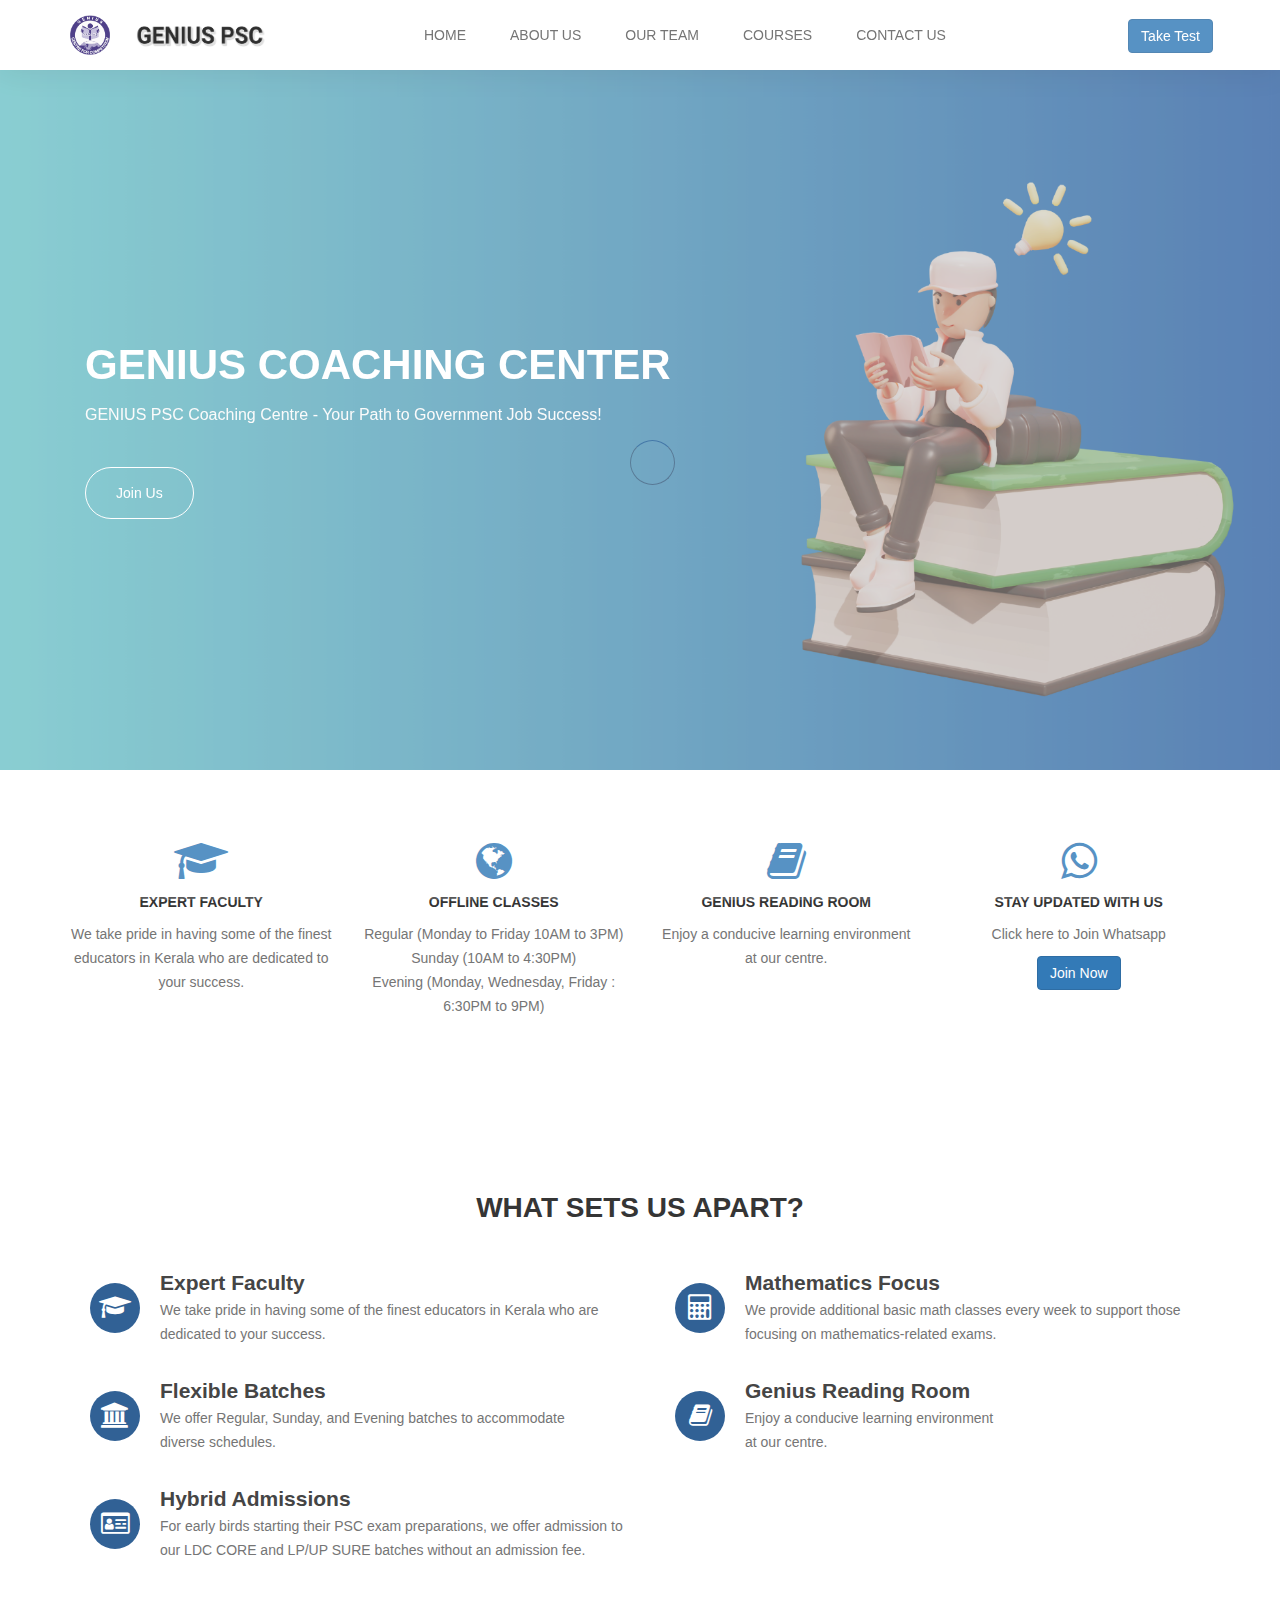
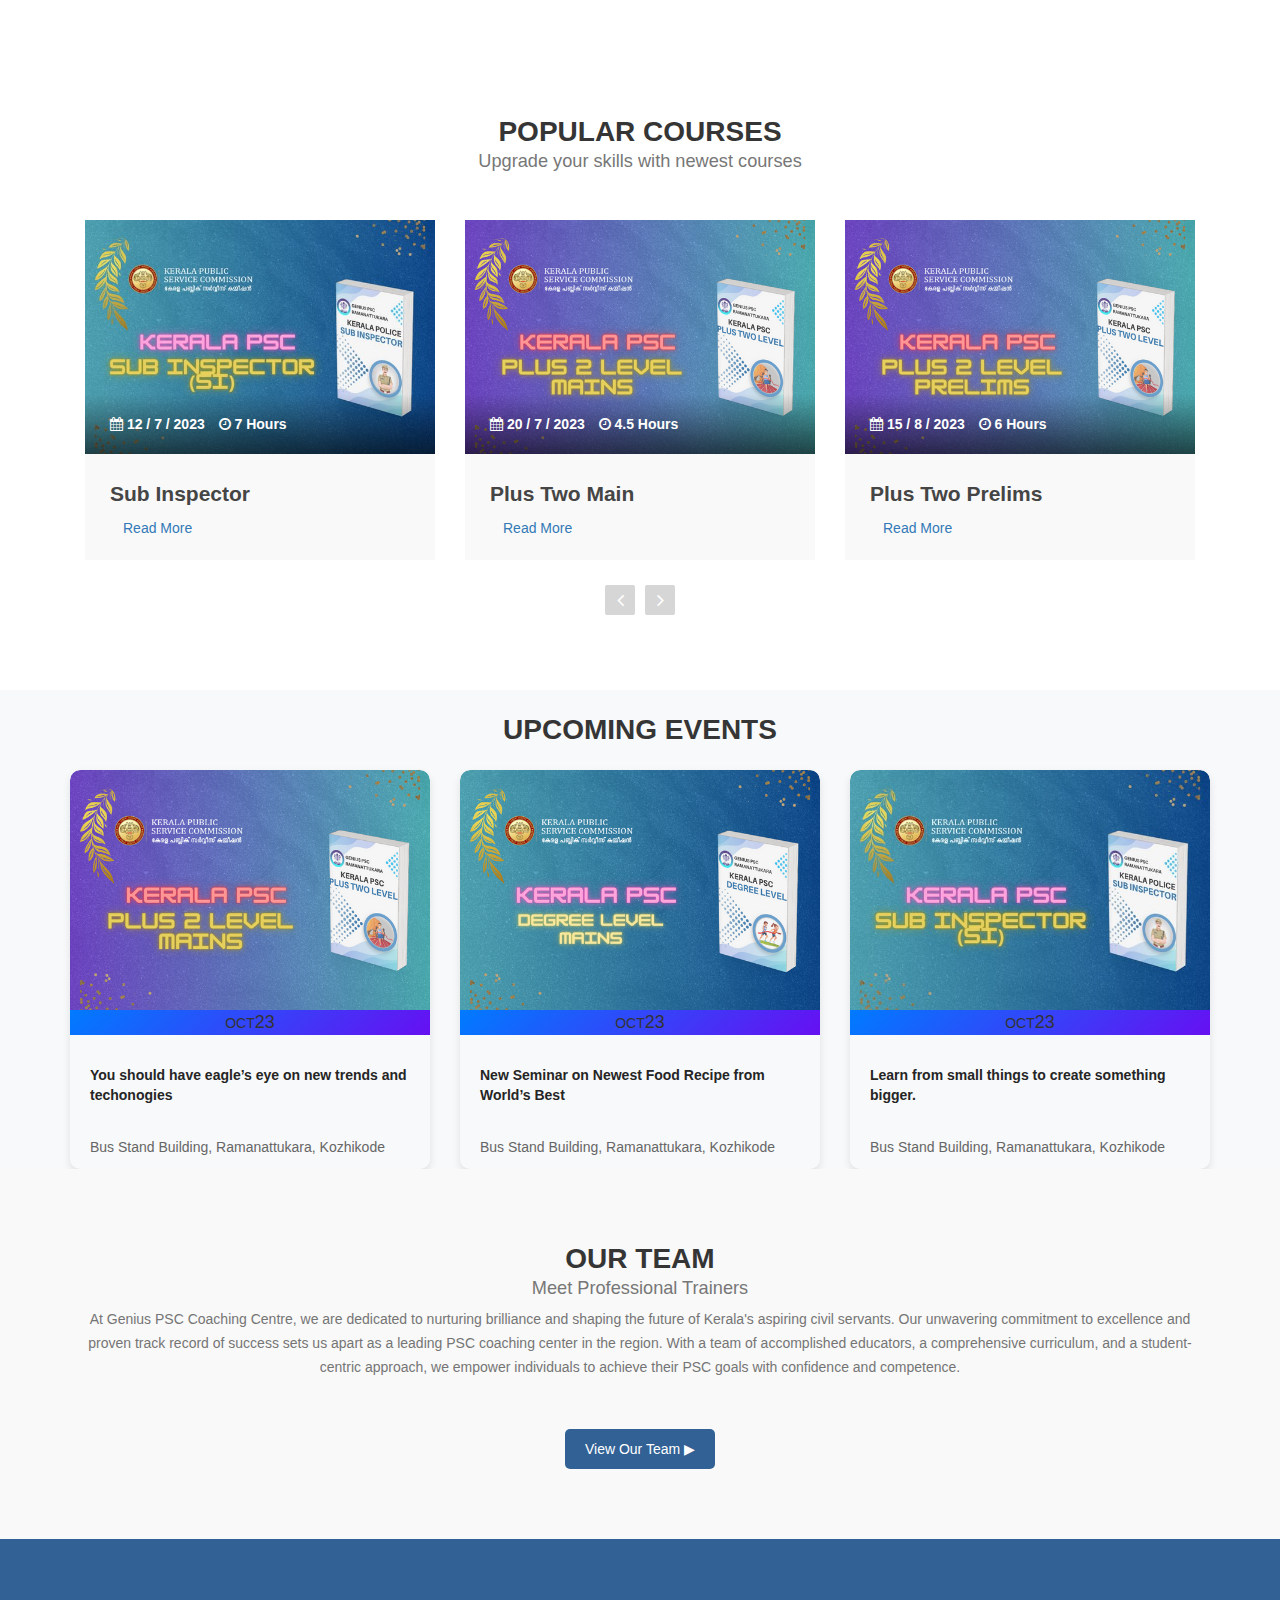
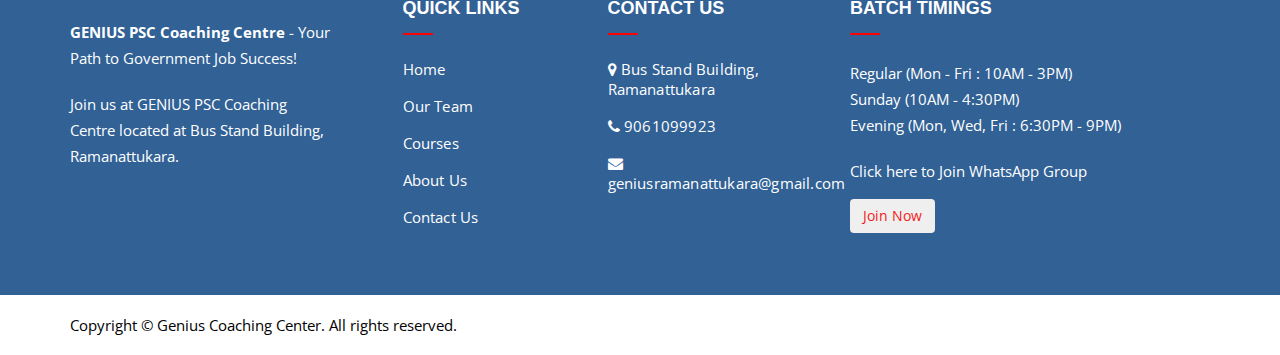
<file: index.html>
<!DOCTYPE html>
<html lang="en">
<head>

     <title>Genius - Coaching Centre</title>
     <meta charset="UTF-8">
     <meta http-equiv="X-UA-Compatible" content="IE=Edge">
     <meta content="width=device-width, initial-scale=1.0" name="viewport">
     <meta name="description" content="">
     <meta name="keywords" content="">
     <meta name="author" content="">
     <meta name="viewport" content="width=device-width, initial-scale=1, maximum-scale=1">

     <link rel="stylesheet" href="css/bootstrap.min.css">
     <link rel="stylesheet" href="css/font-awesome.min.css">
     <link rel="stylesheet" href="css/owl.carousel.css">
     <link rel="stylesheet" href="css/owl.theme.default.min.css">

     <!-- Google Web Fonts -->
     <link rel="preconnect" href="https://fonts.gstatic.com">
     <link href="https://fonts.googleapis.com/css2?family=Jost:wght@500;600;700&family=Open+Sans:wght@400;600&display=swap" rel="stylesheet"> 

     <!-- MAIN CSS -->
     <link rel="stylesheet" href="css/style.css">
     <link rel="apple-touch-icon" sizes="57x57" href="Images/favicon/apple-icon-57x57.png">
     <link rel="apple-touch-icon" sizes="60x60" href="Images/favicon/apple-icon-60x60.png">
     <link rel="apple-touch-icon" sizes="72x72" href="Images/favicon/apple-icon-72x72.png">
     <link rel="apple-touch-icon" sizes="76x76" href="Images/favicon/apple-icon-76x76.png">
     <link rel="apple-touch-icon" sizes="114x114" href="Images/favicon/apple-icon-114x114.png">
     <link rel="apple-touch-icon" sizes="120x120" href="Images/favicon/apple-icon-120x120.png">
     <link rel="apple-touch-icon" sizes="144x144" href="Images/favicon/apple-icon-144x144.png">
     <link rel="apple-touch-icon" sizes="152x152" href="Images/favicon/apple-icon-152x152.png">
     <link rel="apple-touch-icon" sizes="180x180" href="Images/favicon/apple-icon-180x180.png">
     <link rel="icon" type="image/png" sizes="192x192"  href="Images/favicon/apple-icon-192x192.png">
     <link rel="icon" type="image/png" sizes="32x32" href="Images/favicon/favicon-32x32.png">
     <link rel="icon" type="image/png" sizes="96x96" href="Images/favicon/favicon-96x96.png">
     <link rel="icon" type="image/png" sizes="16x16" href="Images/favicon/favicon-16x16.png">
     <link rel="manifest" href="Images/favicon/manifest.json">
     <meta name="msapplication-TileColor" content="#ffffff">
     <meta name="msapplication-TileImage" content="Images/favicon/ms-icon-144x144.png">
     <meta name="theme-color" content="#ffffff">
</head>

<body id="top" data-spy="scroll" data-target=".navbar-collapse" data-offset="50">

     <!-- PRE LOADER -->
     <section class="preloader">
          <div class="spinner">
               <span class="spinner-rotate"></span>
          </div>
     </section>

     <!-- MENU -->
     <section class="navbar custom-navbar navbar-fixed-top" role="navigation">
          <div class="container">
               <div class="navbar-header">
                    <button class="navbar-toggle" data-toggle="collapse" data-target=".navbar-collapse">
                         <span class="icon icon-bar"></span>
                         <span class="icon icon-bar"></span>
                         <span class="icon icon-bar"></span>
                    </button>

                    <!-- lOGO TEXT HERE -->
                    <a href="index.html" class="navbar-brand"><img src="Images/Logo.png" alt="logo" height="40px" width="40px"></a>
                    <a href="index.html" class="navbar-brand"><img src="Images/genius.png" alt="" height="40px" width="150px"></a>
               </div>

               <!-- MENU LINKS -->
               <div class="collapse navbar-collapse">
                    <ul class="nav navbar-nav navbar-nav-first">
                         <li><a href="index.html" class="smoothScroll">HOME</a></li>
                         <li><a href="about.html" class="smoothScroll">ABOUT US</a></li>
                         <li><a href="team.html" class="smoothScroll">OUR TEAM</a></li>
                         <li><a href="courses.html" class="smoothScroll">COURSES</a></li>
                         
                         <li><a href="contact.html" class="smoothScroll">CONTACT US</a></li>
                    </ul>

                    <ul class="nav navbar-nav navbar-right">
                         <li><a href="test.html"><button type="button" class="btn btn-primary">Take Test</button></a></li>
                    </ul>
               </div>
          </div>
     </section>


     <!-- HOME -->
     <section id="home">
          <div class="row">
               <div class="owl-carousel owl-theme home-slider">
                    <div class="item item-first">
                         <div class="caption">
                              <div class="container">
                                   <div class="col-md-7 col-sm-12">
                                        <h1>GENIUS COACHING CENTER</h1>
                                        <h3>GENIUS PSC Coaching Centre </b>- Your Path to Government Job Success!</h3> 
                                        <a href="#" class="section-btn btn btn-default smoothScroll">Join Us</a>
                                   </div>
                              </div>
                         </div>
                    </div>

                    <div class="item item-second">
                         <div class="caption">
                              <div class="container">
                                   <div class="col-md-6 col-sm-12">
                                        <h1>Start your journey with our offline courses</h1>
                                        <h3>GENIUS PSC Coaching Centre </b>- Your Path to Government Job Success!</h3>
                                        
                                   </div>
                              </div>
                         </div>
                    </div>

                    <div class="item item-third">
                         <div class="caption">
                              <div class="container">
                                   <div class="col-md-6 col-sm-12">
                                        <h1>Efficient Learning Methods</h1>
                                        <h3>At GENIUS PSC Coaching Centre, we are committed to helping you achieve your dreams of securing government jobs.</h3>
                                   </div>
                              </div>
                         </div>
                    </div>
               </div>
          </div>
     </section>


     <!-- Service Start -->
     <section id="feature">
          <div class="container">
               <div class="row">
                    <div class="col-lg-3 col-sm-6 wow fadeInUp" data-wow-delay="0.1s">
                         <div class="service-item text-center pt-3">
                              <div class="p-4">
                                   <i class="fa fa-3x fa-graduation-cap text-primary mb-4"></i>
                                   <h5 class="mb-3">EXPERT FACULTY</h5>
                                   <p>We take pride in having some of the finest educators in Kerala who are dedicated to your success.</p>
                              </div>
                         </div>
                    </div>
                    <div class="col-lg-3 col-sm-6 wow fadeInUp" data-wow-delay="0.3s">
                         <div class="service-item text-center pt-3">
                              <div class="p-4">
                                   <i class="fa fa-3x fa-globe text-primary mb-4"></i>
                                   <h5 class="mb-3">OFFLINE CLASSES</h5>
                                   <p>Regular (Monday to Friday 10AM to 3PM)<br>Sunday (10AM to 4:30PM)<br>Evening (Monday, Wednesday, Friday : 6:30PM to 9PM)</p>
                              </div>
                         </div>
                    </div>
                    
                    <div class="col-lg-3 col-sm-6 wow fadeInUp" data-wow-delay="0.7s">
                         <div class="service-item text-center pt-3">
                              <div class="p-4">
                                   <i class="fa fa-3x fa-book text-primary mb-4"></i>
                                   <h5 class="mb-3">GENIUS READING ROOM</h5>
                                   <p>Enjoy a conducive learning environment at our centre.</p>
                              </div>
                         </div>
                    </div>
                    <div class="col-lg-3 col-sm-6 wow fadeInUp" data-wow-delay="0.5s">
                         <div class="service-item text-center pt-3">
                              <div class="p-4">
                                   <i class="fa fa-3x fa-whatsapp text-primary mb-4"></i>
                                   <h5 class="mb-3">STAY UPDATED WITH US</h5>
                                   <p>Click here to Join Whatsapp</p>
                                   <a href="https://chat.whatsapp.com/HqA7mhGbAQbG4FdNzrxmTk"><button type="button" class="btn btn-primary">Join Now</button></a>
                              </div>
                         </div>
                    </div>
               </div>
          </div>
     </section>
     <!-- Service End -->


     <!-- ABOUT -->
     <section id="about">
          <div class="container">
               <div class="row">
                    <center><h2>WHAT SETS US APART?</h2></center>
                    <div class="col-md-6 col-sm-12 wow fadeInUp" data-wow-delay="0.1s">
                         <div class="about-info">
                              
                              <figure>
                                   <span><i class="fa fa-graduation-cap"></i></span>
                                   <figcaption>
                                        <h3>Expert Faculty</h3>
                                        <p>We take pride in having some of the finest educators in Kerala who are dedicated to your success.</p>
                                   </figcaption>
                              </figure>

                              <figure>
                                   <span><i class="fa fa-university" aria-hidden="true"></i></span>
                                   <figcaption>
                                        <h3>Flexible Batches</h3>
                                        <p>We offer Regular, Sunday, and Evening batches to accommodate diverse schedules.</p>
                                   </figcaption>
                              </figure>

                              <figure>
                                   <span><i class="fa fa-id-card-o" aria-hidden="true"></i></span>
                                   <figcaption>
                                        <h3>Hybrid Admissions</h3>
                                        <p>For early birds starting their PSC exam preparations, we offer admission to our LDC CORE and LP/UP SURE batches without an admission fee.</p>
                                   </figcaption>
                              </figure>

                         </div>
                    </div>

                    <div class="col-md-6 col-sm-12 wow fadeInUp" data-wow-delay="0.1s">
                         <figure>
                              <span><i class="fa fa-calculator" aria-hidden="true"></i></span>
                              <figcaption>
                                   <h3>Mathematics Focus</h3>
                                   <p>We provide additional basic math classes every week to support those focusing on mathematics-related exams.</p>
                              </figcaption>
                         </figure>

                         <figure>
                              <span><i class="fa fa-book" aria-hidden="true"></i></span>
                              <figcaption>
                                   <h3>Genius Reading Room</h3>
                                   <p>Enjoy a conducive learning environment at our centre.</p>
                              </figcaption>
                         </figure>

                    </div>
               </div>
          </div>
     </section>

     <!-- Courses -->
     <section id="courses">
          <div class="container">
               <div class="row">
                    <div class="col-md-12 col-sm-12 wow fadeInUp" data-wow-delay="0.1s">
                         <div class="section-title">
                              <h2>POPULAR COURSES <small>Upgrade your skills with newest courses</small></h2>
                         </div>

                         <div class="owl-carousel owl-theme owl-courses">
                              <div class="col-md-4 col-sm-4 wow fadeInUp" data-wow-delay="0.3s">
                                   <div class="item">
                                        <div class="courses-thumb">
                                             <div class="courses-top">
                                                  <div class="courses-image">
                                                       <img src="Images/si.jpg" class="img-responsive" alt="">
                                                  </div>
                                                  <div class="courses-date">
                                                       <span><i class="fa fa-calendar"></i> 12 / 7 / 2023</span>
                                                       <span><i class="fa fa-clock-o"></i> 7 Hours</span>
                                                  </div>
                                             </div>

                                             <div class="courses-detail">
                                                  <h3><a href="courses.html">Sub Inspector</a></h3>
                                                  <a href="courses.html"><button class="btn btn-link">Read More</button></a>
                                             </div>

                                             <!-- <div class="courses-info">
                                                  <div class="courses-author">
                                                       <img src="images/sub1.jpg" class="img-responsive" alt="">
                                                       <span>Mark Wilson</span>
                                                  </div>
                                                  <div class="courses-price">
                                                       <a href="#"><span>USD 25</span></a>
                                                  </div>
                                             </div> -->
                                        </div>
                                   </div>
                              </div>

                              <div class="col-md-4 col-sm-4 wow fadeInUp" data-wow-delay="0.5s">
                                   <div class="item">
                                        <div class="courses-thumb">
                                             <div class="courses-top">
                                                  <div class="courses-image">
                                                       <img src="Images/+2 main.png" class="img-responsive" alt="">
                                                  </div>
                                                  <div class="courses-date">
                                                       <span><i class="fa fa-calendar"></i> 20 / 7 / 2023</span>
                                                       <span><i class="fa fa-clock-o"></i> 4.5 Hours</span>
                                                  </div>
                                             </div>

                                             <div class="courses-detail">
                                                  <h3><a href="courses.html">Plus Two Main</a></h3>
                                                  <a href="courses.html"><button class="btn btn-link">Read More</button></a>
                                             </div>

                                             <!-- <div class="courses-info">
                                                  <div class="courses-author">
                                                       <img src="images/sub1.jpg" class="img-responsive" alt="">
                                                       <span>Jessica</span>
                                                  </div>
                                                  <div class="courses-price">
                                                       <a href="#"><span>USD 80</span></a>
                                                  </div>
                                             </div> -->
                                        </div>
                                   </div>
                              </div>

                              <div class="col-md-4 col-sm-4 wow fadeInUp" data-wow-delay="0.7s">
                                   <div class="item">
                                        <div class="courses-thumb">
                                             <div class="courses-top">
                                                  <div class="courses-image">
                                                       <img src="Images/+2prelims.png" class="img-responsive" alt="">
                                                  </div>
                                                  <div class="courses-date">
                                                       <span><i class="fa fa-calendar"></i> 15 / 8 / 2023</span>
                                                       <span><i class="fa fa-clock-o"></i> 6 Hours</span>
                                                  </div>
                                             </div>

                                             <div class="courses-detail">
                                                  <h3><a href="courses.html">Plus Two Prelims</a></h3>
                                                  <a href="courses.html"><button class="btn btn-link">Read More</button></a>
                                             </div>

                                             <!-- <div class="courses-info">
                                                  <div class="courses-author">
                                                       <img src="images/sub1.jpg" class="img-responsive" alt="">
                                                       <span>Catherine</span>
                                                  </div>
                                                  <div class="courses-price free">
                                                       <a href="#"><span>Free</span></a>
                                                  </div>
                                             </div> -->
                                        </div>
                                   </div>
                              </div>

                              <div class="col-md-4 col-sm-4 wow fadeInUp" data-wow-delay="0.9s">
                                   <div class="item">
                                        <div class="courses-thumb">
                                             <div class="courses-top">
                                                  <div class="courses-image">
                                                       <img src="Images/degreemain.png" class="img-responsive" alt="">
                                                  </div>
                                                  <div class="courses-date">
                                                       <span><i class="fa fa-calendar"></i> 10 / 8 / 2023</span>
                                                       <span><i class="fa fa-clock-o"></i> 8 Hours</span>
                                                  </div>
                                             </div>

                                             <div class="courses-detail">
                                                  <h3><a href="courses.html">Degree Main</a></h3>
                                                  <a href="courses.html"><button class="btn btn-link">Read More</button></a>
                                             </div>

                                             <!-- <div class="courses-info">
                                                  <div class="courses-author">
                                                       <img src="images/sub1.jpg" class="img-responsive" alt="">
                                                       <span>Mark Wilson</span>
                                                  </div>
                                                  <div class="courses-price">
                                                       <a href="#"><span>USD 45</span></a>
                                                  </div>
                                             </div> -->
                                        </div>
                                   </div>
                              </div>

                              <div class="col-md-4 col-sm-4 wow fadeInUp" data-wow-delay="0.11s">
                                   <div class="item">
                                        <div class="courses-thumb">
                                             <div class="courses-top">
                                                  <div class="courses-image">
                                                       <img src="Images/degreeprelim.png" class="img-responsive" alt="">
                                                  </div>
                                                  <div class="courses-date">
                                                       <span><i class="fa fa-calendar"></i> 5 / 10 / 2023</span>
                                                       <span><i class="fa fa-clock-o"></i> 10 Hours</span>
                                                  </div>
                                             </div>

                                             <div class="courses-detail">
                                                  <h3><a href="courses.html">Degree Prelims</a></h3>
                                                  <!-- <p>Lorem ipsum dolor sit amet, consectetur adipiscing elit.</p> -->
                                                  <a href="courses.html"><button class="btn btn-link">Read More</button></a>
                                             </div>

                                             <!-- <div class="courses-info">
                                                  <div class="courses-author">
                                                       <img src="images/sub1.jpg" class="img-responsive" alt="">
                                                       <span>Jessica</span>
                                                  </div>
                                                  <div class="courses-price free">
                                                       <a href="#"><span>Free</span></a>
                                                  </div>
                                             </div> -->
                                        </div>
                                   </div>
                              </div>
                              
                         </div>
                         
                    </div>
               </div>
               <!-- <a href="courses.html" style="float: right;"><button  class="view-more-btn">Explore More Courses ▶</button></a> -->
          </div>
     </section>

     <!-- Events -->

     <div class="blog-home2 py-5">
          <div class="container">
               <!-- Row  -->
               <div class="row justify-content-center">
               <!-- Column -->
               <div class="col-md-12">
                    <center><h2 class="my-3">UPCOMING EVENTS</h2></center>
                    <!-- <h6 class="subtitle font-weight-normal">You can relay on our amazing features list and also our customer services will be great experience for you without doubt</h6> -->
               </div>
               <!-- Column -->
               <!-- Column -->
               </div>
               <div class="row mt-4">
               <!-- Column -->
               <div class="col-md-4 on-hover">
                    <div class="card border-0 mb-4">
                    <a href="#"><img class="card-img-top" src="Images/+2 main.png" alt="wrappixel kit"></a>
                    <div class="date-pos bg-info-gradiant p-2 d-inline-block text-center rounded text-white position-absolute">OCT<span class="d-block">23</span></div>
                    <h5 class="font-weight-medium mt-3"><a href="#" class="text-decoration-none link">You should have eagle’s eye on new trends and techonogies</a></h5>
                    <p class="mt-3">Bus Stand Building, Ramanattukara, Kozhikode</p>
                    <!-- <a href="#" class="text-decoration-none linking text-themecolor mt-2">Learn More</a> -->
                    </div>
               </div>
               <!-- Column -->
               <div class="col-md-4 on-hover">
                    <div class="card border-0 mb-4">
                    <a href="#"><img class="card-img-top" src="Images/degreemain.png" alt="wrappixel kit"></a>
                    <div class="date-pos bg-info-gradiant p-2 d-inline-block text-center rounded text-white position-absolute">OCT<span class="d-block">23</span></div>
                    <h5 class="font-weight-medium mt-3"><a href="#" class="text-decoration-none link">New Seminar on Newest Food Recipe from World’s Best</a></h5>
                    <p class="mt-3">Bus Stand Building, Ramanattukara, Kozhikode</p>
                    <!-- <a href="#" class="text-decoration-none linking text-themecolor mt-2">Learn More</a> -->
                    </div>
               </div>
               <!-- Column -->
               <div class="col-md-4 on-hover">
                    <div class="card border-0 mb-4">
                    <a href="#"><img class="card-img-top" src="Images/si.jpg" alt="wrappixel kit"></a>
                    <div class="date-pos bg-info-gradiant p-2 d-inline-block text-center rounded text-white position-absolute">OCT<span class="d-block">23</span></div>
                    <h5 class="font-weight-medium mt-3"><a href="#" class="text-decoration-none link">Learn from small things to create something bigger.</a></h5>
                    <p class="mt-3">Bus Stand Building, Ramanattukara, Kozhikode</p>
                    <!-- <a href="#" class="text-decoration-none linking text-themecolor mt-2">Learn More</a> -->
                    </div>
               </div>
               </div>
               </div>
          </div>

     <!-- TEAM -->
     <section id="team">
          <div class="container">
               <div class="row">

                    <div class="col-md-12 col-sm-12 wow fadeInUp" data-wow-delay="0.1s">
                         <div class="section-title">
                              <h2>OUR TEAM <small>Meet Professional Trainers</small></h2>
                              
                              <p>At Genius PSC Coaching Centre, we are dedicated to nurturing brilliance and shaping the future of Kerala's aspiring civil servants. Our unwavering commitment to excellence and proven track record of success sets us apart as a leading PSC coaching center in the region. With a team of accomplished educators, a comprehensive curriculum, and a student-centric approach, we empower individuals to achieve their PSC goals with confidence and competence.</p>
                         </div>
                    </div>
                    
               </div>
               <a href="team.html"><button class="view-more-btn">View Our Team ▶</button></a>  
          </div>
     </section>
     
     <!-- Footer Section -->

     <footer class="webintern-footer">
          <div class="webintern-footer-inner">
               <div class="container">
                    <div class="row">
                         <div class="col-sm-6 col-md-3 ">
                              <!-- <a class="webintern-footer-logo" href="index.html" class="navbar-brand"><img src="Images/genius-white.png" alt="" height="50px" width="150px"></a> -->
                              <div class="simple-text dark padding-sm">
                                   <p><b>GENIUS PSC Coaching Centre </b>- Your Path to Government Job Success!</p>
                                   <p>Join us at GENIUS PSC Coaching Centre located at Bus Stand Building, Ramanattukara.</p>
                              </div>
                              <div class="empty-space xs-25 sm-25"></div>
                         </div>
                         <div class="col-sm-6 col-md-2 footer-2">
                              <!-- webintern_footer_title -->
                              <h4 class="webintern_footer_title h5"><small>Quick Links</small></h4>
                              <ul class="webintern-footer-list">
                                   <li><a href="index.html">Home</a></li>
                                   <li><a href="team.html">Our Team</a></li>
                                   <li><a href="courses.html">Courses </a></li>
                                   <li><a href="about.html">About Us </a></li>
                                   <li><a href="contact.html">Contact Us</a></li>
                              </ul>
                              <div class="empty-space xs-25 sm-25"></div>
                         </div>
                         <div class="col-sm-6 col-md-3 footer-3">
                         <!-- webintern_footer_title -->
                         <h4 class="webintern_footer_title h5"><small>Contact Us</small></h4>
                         <ul class="webintern-footer-list">
                              <li><a href="https://maps.app.goo.gl/DquxyJBjNRUhzWoy5" target="_blank"><i class="fa fa-map-marker" aria-hidden="true"></i> Bus Stand Building, Ramanattukara</a></li>
                              <li><a href="tel:9061099923"><i class="fa fa-phone" aria-hidden="true"></i> 9061099923</a></li>
                              <li><a href="mailto: geniusramanattukara@gmail.com"><i class="fa fa-envelope" aria-hidden="true"></i>geniusramanattukara@gmail.com</a></li>
                         </ul>
                         <!-- TT-SOCIAL -->
                         <!-- <ul class="tt-social">
                              <li><a href="#"><i class="fa fa-facebook" aria-hidden="true"></i>Facebook</a></li>
                              <li><a href="#"><i class="fa fa-linkedin" aria-hidden="true"></i></a></li>
                              <li><a href="#"><i class="fa fa-twitter" aria-hidden="true"></i></a></li>
                              <li><a href="#"><i class="fa fa-google-plus" aria-hidden="true"></i></a></li>
                         </ul> -->
                         </div>
                         <div class="col-xs-12 col-md-4 col-sm-6">
                              <div class="marg-sm-b30"></div>
                              <!-- webintern_footer_title -->
                              <h4 class="webintern_footer_title h5"><small>Batch Timings</small></h4>
                              <div class="empty-space marg-lg-b20"></div>
                              <!--
                              <div class="simple-text last dark ">
                              <p>Get latest updates and offers.</p>
                              </div>
                              -->
                              <div class="empty-space marg-lg-b15"></div>
                              <div class="empty-space marg-lg-b30"></div>
                              <div class="simple-text dark padding-sm">
                              <p>Regular (Mon - Fri : 10AM - 3PM)<br>Sunday (10AM - 4:30PM)<br>Evening (Mon, Wed, Fri : 6:30PM - 9PM)</p>
                    
                                   <p>Click here to Join WhatsApp Group</p>
                                   <a href="https://chat.whatsapp.com/HqA7mhGbAQbG4FdNzrxmTk"><button type="button" class="btn btn-outline-light">Join Now</button></a>
                         </div>
                              
                         </div>
                    </div>
               </div>
          </div>
          <div class="tt-copy">
               <div class="container">
                    <div class="row">
                         <div class="col-sm-6">
                              <div class="tt-copy-left">Copyright © Genius Coaching Center. All rights reserved. </div>
                         </div>
                    </div>
               </div>
          </div>
     </footer>

     <!-- SCRIPTS -->
     <script src="js/jquery.js"></script>
     <script src="js/bootstrap.min.js"></script>
     <script src="js/owl.carousel.min.js"></script>
     <script src="js/smoothscroll.js"></script>
     <script src="js/custom.js"></script>
     <script src="js/counter.js"></script>

</body>
</html>
</file>
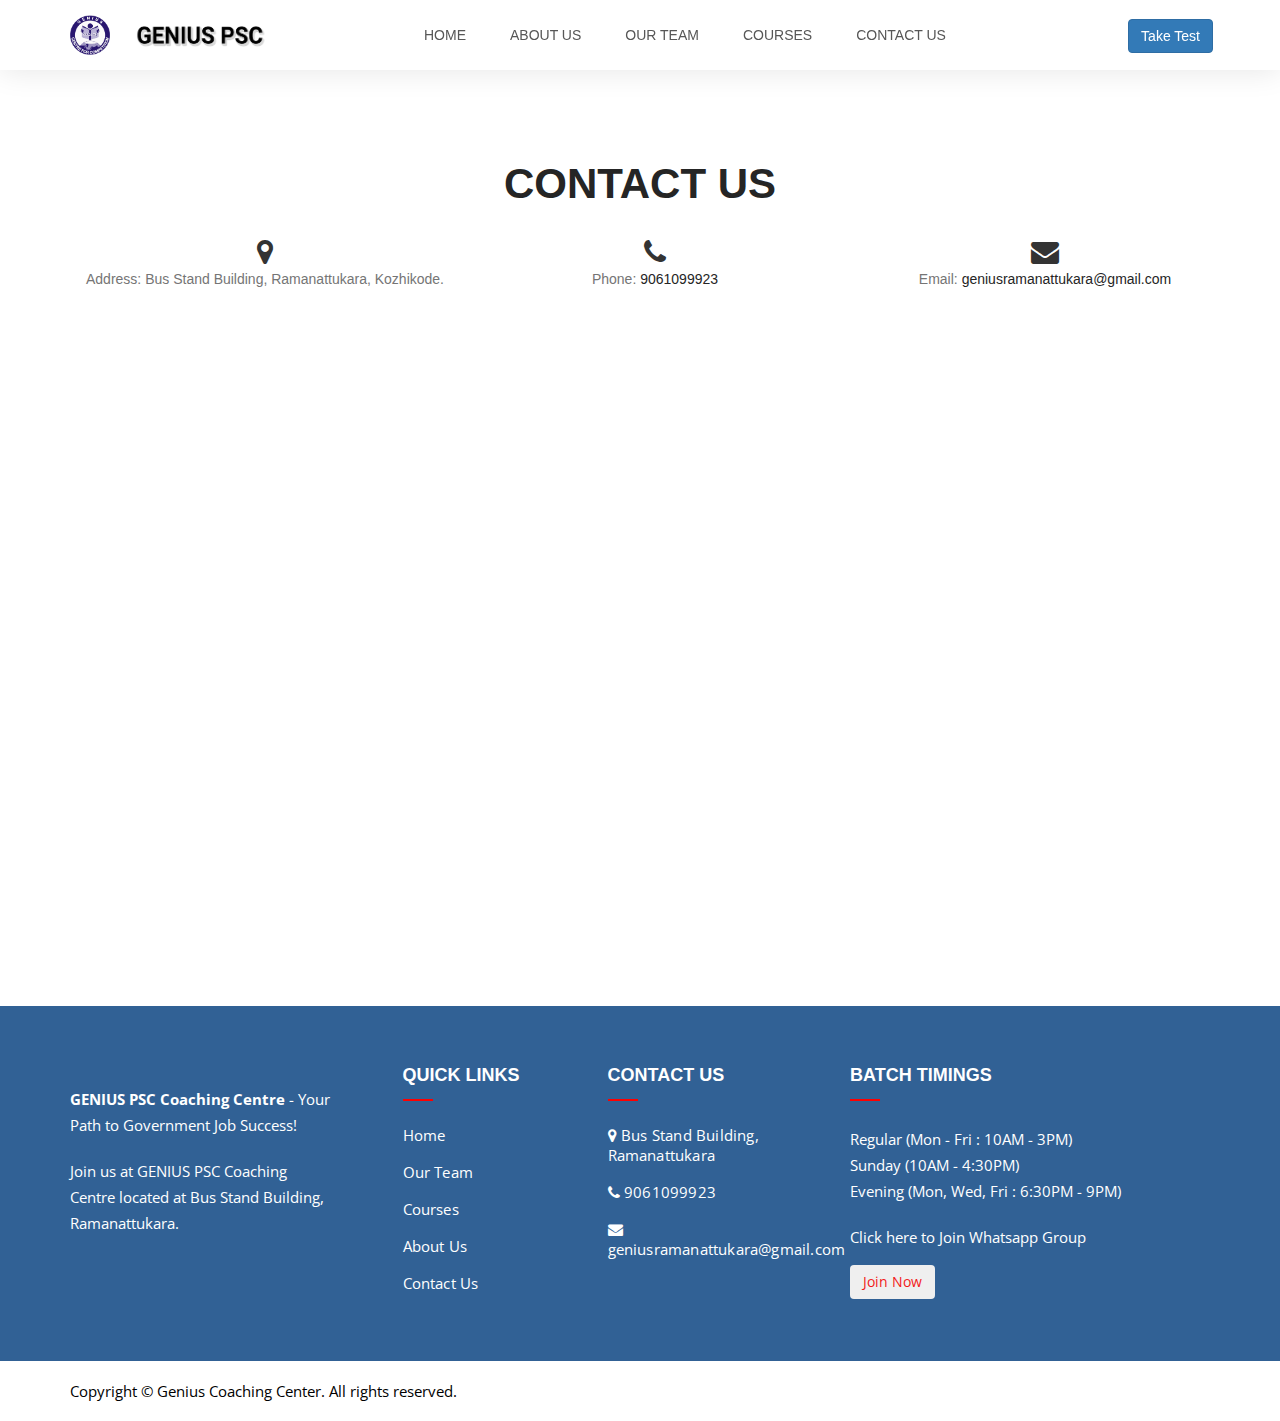
<file: contact.html>
<!DOCTYPE html>
<html lang="en">
<head>

     <title>Genius - Coaching Centre</title>
     <meta charset="UTF-8">
     <meta http-equiv="X-UA-Compatible" content="IE=Edge">
     <meta content="width=device-width, initial-scale=1.0" name="viewport">
     <meta name="description" content="">
     <meta name="keywords" content="">
     <meta name="author" content="">
     <meta name="viewport" content="width=device-width, initial-scale=1, maximum-scale=1">

     <link rel="stylesheet" href="css/bootstrap.min.css">
     <link rel="stylesheet" href="css/font-awesome.min.css">
     <link rel="stylesheet" href="css/owl.carousel.css">
     <link rel="stylesheet" href="css/owl.theme.default.min.css">
     <link href="https://cdnjs.cloudflare.com/ajax/libs/font-awesome/5.10.0/css/all.min.css" rel="stylesheet">
     <!-- Google Web Fonts -->
     <link rel="preconnect" href="https://fonts.gstatic.com">
     <link href="https://fonts.googleapis.com/css2?family=Jost:wght@500;600;700&family=Open+Sans:wght@400;600&display=swap" rel="stylesheet"> 
     <link rel="stylesheet" href="https://cdnjs.cloudflare.com/ajax/libs/font-awesome/4.7.0/css/font-awesome.min.css">
     <!-- MAIN CSS -->
     <link rel="stylesheet" href="css/style.css">
     <link rel="stylesheet" href="css/style.css">
     <link rel="apple-touch-icon" sizes="57x57" href="Images/favicon/apple-icon-57x57.png">
     <link rel="apple-touch-icon" sizes="60x60" href="Images/favicon/apple-icon-60x60.png">
     <link rel="apple-touch-icon" sizes="72x72" href="Images/favicon/apple-icon-72x72.png">
     <link rel="apple-touch-icon" sizes="76x76" href="Images/favicon/apple-icon-76x76.png">
     <link rel="apple-touch-icon" sizes="114x114" href="Images/favicon/apple-icon-114x114.png">
     <link rel="apple-touch-icon" sizes="120x120" href="Images/favicon/apple-icon-120x120.png">
     <link rel="apple-touch-icon" sizes="144x144" href="Images/favicon/apple-icon-144x144.png">
     <link rel="apple-touch-icon" sizes="152x152" href="Images/favicon/apple-icon-152x152.png">
     <link rel="apple-touch-icon" sizes="180x180" href="Images/favicon/apple-icon-180x180.png">
     <link rel="icon" type="image/png" sizes="192x192"  href="Images/favicon/apple-icon-192x192.png">
     <link rel="icon" type="image/png" sizes="32x32" href="Images/favicon/favicon-32x32.png">
     <link rel="icon" type="image/png" sizes="96x96" href="Images/favicon/favicon-96x96.png">
     <link rel="icon" type="image/png" sizes="16x16" href="Images/favicon/favicon-16x16.png">
     <link rel="manifest" href="Images/favicon/manifest.json">
     <meta name="msapplication-TileColor" content="#ffffff">
     <meta name="msapplication-TileImage" content="Images/favicon/ms-icon-144x144.png">
     <meta name="theme-color" content="#ffffff">
</head>

<body id="top" data-spy="scroll" data-target=".navbar-collapse" data-offset="50">

     <!-- PRE LOADER -->
     <!-- <section class="preloader">
          <div class="spinner">
               <span class="spinner-rotate"></span>
          </div>
     </section> -->

     <!-- MENU -->
     <section class="navbar custom-navbar navbar-fixed-top" role="navigation">
          <div class="container">
               <div class="navbar-header">
                    <button class="navbar-toggle" data-toggle="collapse" data-target=".navbar-collapse">
                         <span class="icon icon-bar"></span>
                         <span class="icon icon-bar"></span>
                         <span class="icon icon-bar"></span>
                    </button>

                    <!-- lOGO TEXT HERE -->
                    <a href="index.html" class="navbar-brand"><img src="Images/Logo.png" alt="logo" height="40px" width="40px"></a>
                    <a href="index.html" class="navbar-brand"><img src="Images/genius.png" alt="" height="40px" width="150px"></a>
               </div>

               <!-- MENU LINKS -->
               <div class="collapse navbar-collapse">
                    <ul class="nav navbar-nav navbar-nav-first">
                         <li><a href="index.html" class="smoothScroll">HOME</a></li>
                         <li><a href="about.html" class="smoothScroll">ABOUT US</a></li>
                         <li><a href="team.html" class="smoothScroll">OUR TEAM</a></li>
                         <li><a href="courses.html" class="smoothScroll">COURSES</a></li>
                         
                         <li><a href="contact.html" class="smoothScroll">CONTACT US</a></li>
                    </ul>

                    <ul class="nav navbar-nav navbar-right">
                         <li><a href="test.html"><button type="button" class="btn btn-primary">Take Test</button></a></li>
                    </ul>
               </div>
          </div>
     </section>



         <!-- Contact Start -->
    <section id="contact">
        <div class="container">
            <div class="text-center wow fadeInUp" data-wow-delay="0.1s">
                <h1>CONTACT US</h1>
                <!-- <h3 class="mb-5">Contact For Any Query</h3> -->
            </div><br />
            <div class="container">
                <div class="row">
                    <div class="col-lg-4 col-md-6">
                        <div class="dbox w-100 text-center">
                    <div class="icon d-flex align-items-center justify-content-center">
                        <span class="fa fa-2x fa-map-marker"></span>
                    </div>
                    <div class="text">
                         <a href="https://maps.app.goo.gl/DquxyJBjNRUhzWoy5" target="_blank"><p><span>Address:</span> Bus Stand Building, Ramanattukara, Kozhikode.</p></a>
                  </div>
              </div>
                    </div>
                    <div class="col-lg-4 col-md-6">
                        <div class="dbox w-100 text-center">
                    <div class="icon d-flex align-items-center justify-content-center">
                        <span class="fa fa-2x fa-phone"></span>
                    </div>
                    <div class="text">
                    <p><span>Phone:</span> <a href="tel://9061099923"> 9061099923</a></p>
                  </div>
              </div>
                    </div>
                    <div class="col-lg-4 col-md-6">
                        <div class="dbox w-100 text-center">
                    <div class="icon d-flex align-items-center justify-content-center">
                        <span class="fa fa-2x fa fa-envelope"></span>
                    </div>
                    <div class="text">
                    <p><span>Email:</span> <a href="mailto:geniusramanattukara@gmail.com">geniusramanattukara@gmail.com</a></p>
                  </div>
              </div>
                    </div>
                   
                </div>
            </div>
        </div>
    </div>
</div>
<br /><br>
                <div class="row">
                    <center>
                         <iframe src="https://www.google.com/maps/embed?pb=!1m18!1m12!1m3!1d3914.117869694557!2d75.8649403!3d11.1789078!2m3!1f0!2f0!3f0!3m2!1i1024!2i768!4f13.1!3m3!1m2!1s0x3ba6507a074b31c7%3A0x6927bcb87e381346!2sGenius%20Coaching%20Centre!5e0!3m2!1sen!2sin!4v1699884503869!5m2!1sen!2sin" width="600" height="450" style="border:0;" allowfullscreen="" loading="lazy" referrerpolicy="no-referrer-when-downgrade"></iframe>
                    </center>
                    
                </div>
            </div>
        </div>
    </section>
    <!-- Contact End -->
    <section class="ftco-section">
		
	</section>
    
     <!-- Footer Section -->

     <footer class="webintern-footer">
          <div class="webintern-footer-inner">
               <div class="container">
                    <div class="row">
                         <div class="col-sm-6 col-md-3 ">
                              <!-- <a class="webintern-footer-logo" href="index.html" class="navbar-brand"><img src="Images/genius-white.png" alt="" height="50px" width="150px"></a> -->
                              <div class="simple-text dark padding-sm">
                                   
                                   <p><b>GENIUS PSC Coaching Centre </b>- Your Path to Government Job Success!</p>
                                   <p>Join us at GENIUS PSC Coaching Centre located at Bus Stand Building, Ramanattukara.</p>
                                        
                                       
                                  
                              </div>
                              <div class="empty-space xs-25 sm-25"></div>

                         </div>
                         <div class="col-sm-6 col-md-2 footer-2">
                              <!-- webintern_footer_title -->
                              <h4 class="webintern_footer_title h5"><small>Quick Links</small></h4>
                              <ul class="webintern-footer-list">
                                   <li><a href="index.html">Home</a></li>
                                   <li><a href="team.html">Our Team</a></li>
                                   <li><a href="courses.html">Courses </a></li>
                                   <li><a href="about.html">About Us </a></li>
                                   <li><a href="contact.html">Contact Us</a></li>
                              </ul>
                              <div class="empty-space xs-25 sm-25"></div>
                         </div>
                         <div class="col-sm-6 col-md-3 footer-3">
                         <!-- webintern_footer_title -->
                         <h4 class="webintern_footer_title h5"><small>Contact Us</small></h4>
                         <ul class="webintern-footer-list">
                              <li><a href="https://maps.app.goo.gl/DquxyJBjNRUhzWoy5" target="_blank"><i class="fa fa-map-marker" aria-hidden="true"></i> Bus Stand Building, Ramanattukara</a></li>
                              <li><a href="tel:9061099923"><i class="fa fa-phone" aria-hidden="true"></i> 9061099923</a></li>
                              <li><a href="mailto: geniusramanattukara@gmail.com"><i class="fa fa-envelope" aria-hidden="true"></i> geniusramanattukara@gmail.com</a></li>
                         </ul>
                         <!-- TT-SOCIAL -->
                         <!-- <ul class="tt-social">
                              <li><a href="#"><i class="fa fa-facebook" aria-hidden="true"></i>Facebook</a></li>
                              <li><a href="#"><i class="fa fa-linkedin" aria-hidden="true"></i></a></li>
                              <li><a href="#"><i class="fa fa-twitter" aria-hidden="true"></i></a></li>
                              <li><a href="#"><i class="fa fa-google-plus" aria-hidden="true"></i></a></li>
                         </ul> -->
                         </div>
                         <div class="col-xs-12 col-md-4 col-sm-6">
                              <div class="marg-sm-b30"></div>
                              <!-- webintern_footer_title -->
                              <h4 class="webintern_footer_title h5"><small>Batch Timings</small></h4>
                              <div class="empty-space marg-lg-b20"></div>
                              <!--
                              <div class="simple-text last dark ">
                              <p>Get latest updates and offers.</p>
                              </div>
                              -->
                              <div class="empty-space marg-lg-b15"></div>
                              <div class="empty-space marg-lg-b30"></div>
                              <div class="simple-text dark padding-sm">
                              <p>Regular (Mon - Fri : 10AM - 3PM)<br>Sunday (10AM - 4:30PM)<br>Evening (Mon, Wed, Fri : 6:30PM - 9PM)</p>
                    
                                   <p>Click here to Join Whatsapp Group</p>
                                   <a href="https://chat.whatsapp.com/HqA7mhGbAQbG4FdNzrxmTk"><button type="button" class="btn btn-outline-light">Join Now</button></a>
                         </div>
                              
                         </div>
                    </div>
               </div>
          </div>
          <div class="tt-copy">
               <div class="container">
                    <div class="row">
                         <div class="col-sm-6">
                              <div class="tt-copy-left">Copyright © Genius Coaching Center. All rights reserved. </div>
                         </div>
                    </div>
               </div>
          </div>
     </footer>

   <!-- SCRIPTS -->
   <script src="js/jquery.js"></script>
   <script src="js/bootstrap.min.js"></script>
   <script src="js/owl.carousel.min.js"></script>
   <script src="js/smoothscroll.js"></script>
   <script src="js/custom.js"></script>
   <script src="js/counter.js"></script>


</body>
</html>
</file>
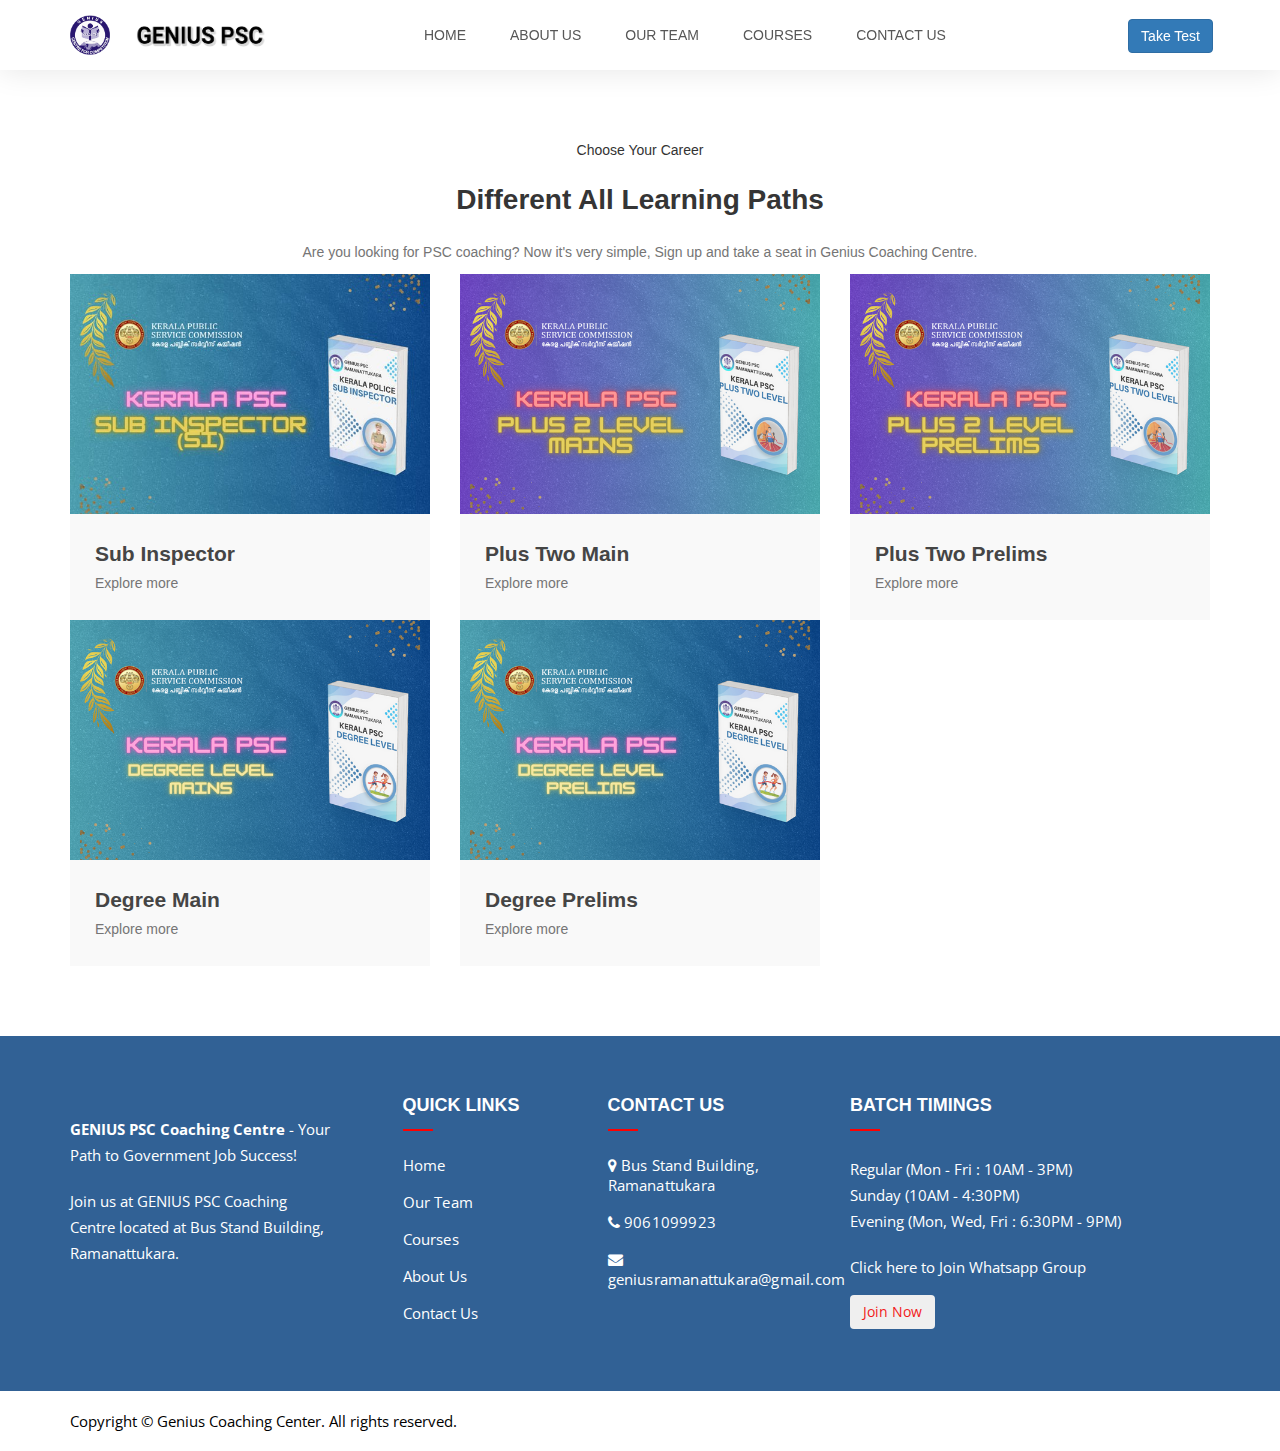
<file: courses.html>
<!DOCTYPE html>
<html lang="en">
<head>

	<title>Genius - Coaching Centre</title>
	<meta charset="UTF-8">
	<meta http-equiv="X-UA-Compatible" content="IE=Edge">
	<meta content="width=device-width, initial-scale=1.0" name="viewport">
	<meta name="description" content="">
	<meta name="keywords" content="">
	<meta name="author" content="">
	<meta name="viewport" content="width=device-width, initial-scale=1, maximum-scale=1">

	<link rel="stylesheet" href="css/bootstrap.min.css">
	<link rel="stylesheet" href="css/font-awesome.min.css">
	<link rel="stylesheet" href="css/owl.carousel.css">
	<link rel="stylesheet" href="css/owl.theme.default.min.css">
	<link href="https://cdnjs.cloudflare.com/ajax/libs/font-awesome/5.10.0/css/all.min.css" rel="stylesheet">
	<!-- Google Web Fonts -->
	<link rel="preconnect" href="https://fonts.gstatic.com">
	<link href="https://fonts.googleapis.com/css2?family=Jost:wght@500;600;700&family=Open+Sans:wght@400;600&display=swap" rel="stylesheet"> 
	<link rel="stylesheet" href="https://cdnjs.cloudflare.com/ajax/libs/font-awesome/4.7.0/css/font-awesome.min.css">
	<!-- MAIN CSS -->
	<link rel="stylesheet" href="css/style.css">
	<link rel="stylesheet" href="css/style.css">
	<link rel="apple-touch-icon" sizes="57x57" href="Images/favicon/apple-icon-57x57.png">
	<link rel="apple-touch-icon" sizes="60x60" href="Images/favicon/apple-icon-60x60.png">
	<link rel="apple-touch-icon" sizes="72x72" href="Images/favicon/apple-icon-72x72.png">
	<link rel="apple-touch-icon" sizes="76x76" href="Images/favicon/apple-icon-76x76.png">
	<link rel="apple-touch-icon" sizes="114x114" href="Images/favicon/apple-icon-114x114.png">
	<link rel="apple-touch-icon" sizes="120x120" href="Images/favicon/apple-icon-120x120.png">
	<link rel="apple-touch-icon" sizes="144x144" href="Images/favicon/apple-icon-144x144.png">
	<link rel="apple-touch-icon" sizes="152x152" href="Images/favicon/apple-icon-152x152.png">
	<link rel="apple-touch-icon" sizes="180x180" href="Images/favicon/apple-icon-180x180.png">
	<link rel="icon" type="image/png" sizes="192x192"  href="Images/favicon/apple-icon-192x192.png">
	<link rel="icon" type="image/png" sizes="32x32" href="Images/favicon/favicon-32x32.png">
	<link rel="icon" type="image/png" sizes="96x96" href="Images/favicon/favicon-96x96.png">
	<link rel="icon" type="image/png" sizes="16x16" href="Images/favicon/favicon-16x16.png">
	<link rel="manifest" href="Images/favicon/manifest.json">
	<meta name="msapplication-TileColor" content="#ffffff">
	<meta name="msapplication-TileImage" content="Images/favicon/ms-icon-144x144.png">
	<meta name="theme-color" content="#ffffff">
</head>

<body id="top" data-spy="scroll" data-target=".navbar-collapse" data-offset="50">

	<!-- PRE LOADER -->
	<!-- <section class="preloader">
		<div class="spinner">
			<span class="spinner-rotate"></span>
		</div>
	</section> -->

	<!-- MENU -->
	<section class="navbar custom-navbar navbar-fixed-top" role="navigation">
		<div class="container">
			<div class="navbar-header">
				<button class="navbar-toggle" data-toggle="collapse" data-target=".navbar-collapse">
					<span class="icon icon-bar"></span>
					<span class="icon icon-bar"></span>
					<span class="icon icon-bar"></span>
				</button>

				<!-- lOGO TEXT HERE -->
				<a href="index.html" class="navbar-brand"><img src="Images/Logo.png" alt="logo" height="40px" width="40px"></a>
				<a href="index.html" class="navbar-brand"><img src="Images/genius.png" alt="" height="40px" width="150px"></a>
			</div>

			<!-- MENU LINKS -->
			<div class="collapse navbar-collapse">
				<ul class="nav navbar-nav navbar-nav-first">
					<li><a href="index.html" class="smoothScroll">HOME</a></li>
					<li><a href="about.html" class="smoothScroll">ABOUT US</a></li>
					<li><a href="team.html" class="smoothScroll">OUR TEAM</a></li>
					<li><a href="courses.html" class="smoothScroll">COURSES</a></li>
					
					<li><a href="contact.html" class="smoothScroll">CONTACT US</a></li>
				</ul>

				<ul class="nav navbar-nav navbar-right">
					<li><a href="test.html"><button type="button" class="btn btn-primary">Take Test</button></a></li>
				</ul>
			</div>
		</div>
	</section>

    <section class="section path-section">
	   <div class="section-header text-center">
		  <div class="container">
			 <span>Choose Your Career</span>
			 <h2>Different All Learning Paths</h2>
			 <p class="sub-title">Are you looking for PSC coaching? Now it's very simple, Sign up and take a seat in Genius Coaching Centre.</p>
			 <div class="sec-dots">
				<span></span>
				<span></span>
				<span></span>
			 </div>
		  </div>
	   </div>
	   <div class="course-sec">
		  <div class="container">
			 <div class="row">

				<div class="col-md-4 col-sm-4">
				    <div class="item">
					   <div class="courses-thumb">
						   <div class="courses-top">
							   <div class="courses-image">
								   <img src="Images/si.jpg" class="img-responsive" alt="">
							   </div>
							   <!-- <div class="courses-date">
								   <span><i class="fa fa-calendar"></i> 12 / 7 / 2018</span>
								   <span><i class="fa fa-clock-o"></i> 7 Hours</span>
							   </div> -->
						   </div>

						   <div class="courses-detail">
							   <h3><a href="#">Sub Inspector</a></h3>
							   <p>Explore more</p>
						   </div>

						   <!-- <div class="courses-info">
							   <div class="courses-author">
								   <img src="images/sub1.jpg" class="img-responsive" alt="">
								   <span>Mark Wilson</span>
							   </div>
							   <div class="courses-price">
								   <a href="#"><span>USD 25</span></a>
							   </div>
						   </div> -->
					   </div>
				   </div>
			   </div>

			   <div class="col-md-4 col-sm-4">
				   <div class="item">
					   <div class="courses-thumb">
						   <div class="courses-top">
							   <div class="courses-image">
								   <img src="Images/+2 main.png" class="img-responsive" alt="">
							   </div>
							   <!-- <div class="courses-date">
								   <span><i class="fa fa-calendar"></i> 20 / 7 / 2018</span>
								   <span><i class="fa fa-clock-o"></i> 4.5 Hours</span>
							   </div> -->
						   </div>

						   <div class="courses-detail">
							   <h3><a href="#">Plus Two Main</a></h3>
							   <p>Explore more</p>
						   </div>

						   <!-- <div class="courses-info">
							   <div class="courses-author">
								   <img src="images/sub1.jpg" class="img-responsive" alt="">
								   <span>Jessica</span>
							   </div>
							   <div class="courses-price">
								   <a href="#"><span>USD 80</span></a>
							   </div>
						   </div> -->
					   </div>
				   </div>
			   </div>

			   <div class="col-md-4 col-sm-4">
				   <div class="item">
					   <div class="courses-thumb">
						   <div class="courses-top">
							   <div class="courses-image">
								   <img src="Images/+2prelims.png" class="img-responsive" alt="">
							   </div>
							   <!-- <div class="courses-date">
								   <span><i class="fa fa-calendar"></i> 15 / 8 / 2018</span>
								   <span><i class="fa fa-clock-o"></i> 6 Hours</span>
							   </div> -->
						   </div>

						   <div class="courses-detail">
							   <h3><a href="#">Plus Two Prelims</a></h3>
							   <p>Explore more</p>
						   </div>

						   <!-- <div class="courses-info">
							   <div class="courses-author">
								   <img src="images/sub1.jpg" class="img-responsive" alt="">
								   <span>Catherine</span>
							   </div>
							   <div class="courses-price free">
								   <a href="#"><span>Free</span></a>
							   </div>
						   </div> -->
					   </div>
				   </div>
			   </div>

			   <div class="col-md-4 col-sm-4">
				   <div class="item">
					   <div class="courses-thumb">
						   <div class="courses-top">
							   <div class="courses-image">
								   <img src="Images/degreemain.png" class="img-responsive" alt="">
							   </div>
							   <!-- <div class="courses-date">
								   <span><i class="fa fa-calendar"></i> 10 / 8 / 2018</span>
								   <span><i class="fa fa-clock-o"></i> 8 Hours</span>
							   </div> -->
						   </div>

						   <div class="courses-detail">
							   <h3><a href="#">Degree Main</a></h3>
							   <p>Explore more</p>
						   </div>

						   <!-- <div class="courses-info">
							   <div class="courses-author">
								   <img src="images/sub1.jpg" class="img-responsive" alt="">
								   <span>Mark Wilson</span>
							   </div>
							   <div class="courses-price">
								   <a href="#"><span>USD 45</span></a>
							   </div>
						   </div> -->
					   </div>
				   </div>
			   </div>

			   <div class="col-md-4 col-sm-4">
				   <div class="item">
					   <div class="courses-thumb">
						   <div class="courses-top">
							   <div class="courses-image">
								   <img src="Images/degreeprelim.png" class="img-responsive" alt="">
							   </div>
							   <!-- <div class="courses-date">
								   <span><i class="fa fa-calendar"></i> 5 / 10 / 2018</span>
								   <span><i class="fa fa-clock-o"></i> 10 Hours</span>
							   </div> -->
						   </div>

						   <div class="courses-detail">
							   <h3><a href="#">Degree Prelims</a></h3>
							   <p>Explore more</p>
						   </div>

						   <!-- <div class="courses-info">
							   <div class="courses-author">
								   <img src="images/sub1.jpg" class="img-responsive" alt="">
								   <span>Jessica</span>
							   </div>
							   <div class="courses-price free">
								   <a href="#"><span>Free</span></a>
							   </div>
						   </div> -->
					   </div>
				    </div>
				</div>
			 </div>
		  </div>
	   </div>
    </section>

	 <!-- Footer Section -->

	 <footer class="webintern-footer">
		<div class="webintern-footer-inner">
			<div class="container">
				<div class="row">
					<div class="col-sm-6 col-md-3 ">
						<!-- <a class="webintern-footer-logo" href="index.html" class="navbar-brand"><img src="Images/genius-white.png" alt="" height="50px" width="150px"></a> -->
						<div class="simple-text dark padding-sm">
							
							<p><b>GENIUS PSC Coaching Centre </b>- Your Path to Government Job Success!</p>
							<p>Join us at GENIUS PSC Coaching Centre located at Bus Stand Building, Ramanattukara.</p>
								
							    
						    
						</div>
						<div class="empty-space xs-25 sm-25"></div>

					</div>
					<div class="col-sm-6 col-md-2 footer-2">
						<!-- webintern_footer_title -->
						<h4 class="webintern_footer_title h5"><small>Quick Links</small></h4>
						<ul class="webintern-footer-list">
							<li><a href="index.html">Home</a></li>
							<li><a href="team.html">Our Team</a></li>
							<li><a href="courses.html">Courses </a></li>
							<li><a href="about.html">About Us </a></li>
							<li><a href="contact.html">Contact Us</a></li>
						</ul>
						<div class="empty-space xs-25 sm-25"></div>
					</div>
					<div class="col-sm-6 col-md-3 footer-3">
					<!-- webintern_footer_title -->
					<h4 class="webintern_footer_title h5"><small>Contact Us</small></h4>
					<ul class="webintern-footer-list">
						<li><a href="https://maps.app.goo.gl/DquxyJBjNRUhzWoy5" target="_blank"><i class="fa fa-map-marker" aria-hidden="true"></i> Bus Stand Building, Ramanattukara</a></li>
						<li><a href="tel:9061099923"><i class="fa fa-phone" aria-hidden="true"></i> 9061099923</a></li>
						<li><a href="mailto: geniusramanattukara@gmail.com"><i class="fa fa-envelope" aria-hidden="true"></i> geniusramanattukara@gmail.com</a></li>
					</ul>
					<!-- TT-SOCIAL -->
					<!-- <ul class="tt-social">
						<li><a href="#"><i class="fa fa-facebook" aria-hidden="true"></i>Facebook</a></li>
						<li><a href="#"><i class="fa fa-linkedin" aria-hidden="true"></i></a></li>
						<li><a href="#"><i class="fa fa-twitter" aria-hidden="true"></i></a></li>
						<li><a href="#"><i class="fa fa-google-plus" aria-hidden="true"></i></a></li>
					</ul> -->
					</div>
					<div class="col-xs-12 col-md-4 col-sm-6">
						<div class="marg-sm-b30"></div>
						<!-- webintern_footer_title -->
						<h4 class="webintern_footer_title h5"><small>Batch Timings</small></h4>
						<div class="empty-space marg-lg-b20"></div>
						<!--
						<div class="simple-text last dark ">
						<p>Get latest updates and offers.</p>
						</div>
						-->
						<div class="empty-space marg-lg-b15"></div>
						<div class="empty-space marg-lg-b30"></div>
						<div class="simple-text dark padding-sm">
						<p>Regular (Mon - Fri : 10AM - 3PM)<br>Sunday (10AM - 4:30PM)<br>Evening (Mon, Wed, Fri : 6:30PM - 9PM)</p>
				
							<p>Click here to Join Whatsapp Group</p>
							<a href="https://chat.whatsapp.com/HqA7mhGbAQbG4FdNzrxmTk"><button type="button" class="btn btn-outline-light">Join Now</button></a>
					</div>
						
					</div>
				</div>
			</div>
		</div>
		<div class="tt-copy">
			<div class="container">
				<div class="row">
					<div class="col-sm-6">
						<div class="tt-copy-left">Copyright © Genius Coaching Center. All rights reserved. </div>
					</div>
				</div>
			</div>
		</div>
	</footer>

   <!-- SCRIPTS -->
   <script src="js/jquery.js"></script>
   <script src="js/bootstrap.min.js"></script>
   <script src="js/owl.carousel.min.js"></script>
   <script src="js/smoothscroll.js"></script>
   <script src="js/custom.js"></script>
   <script src="js/counter.js"></script>


</body>
</html>
</file>
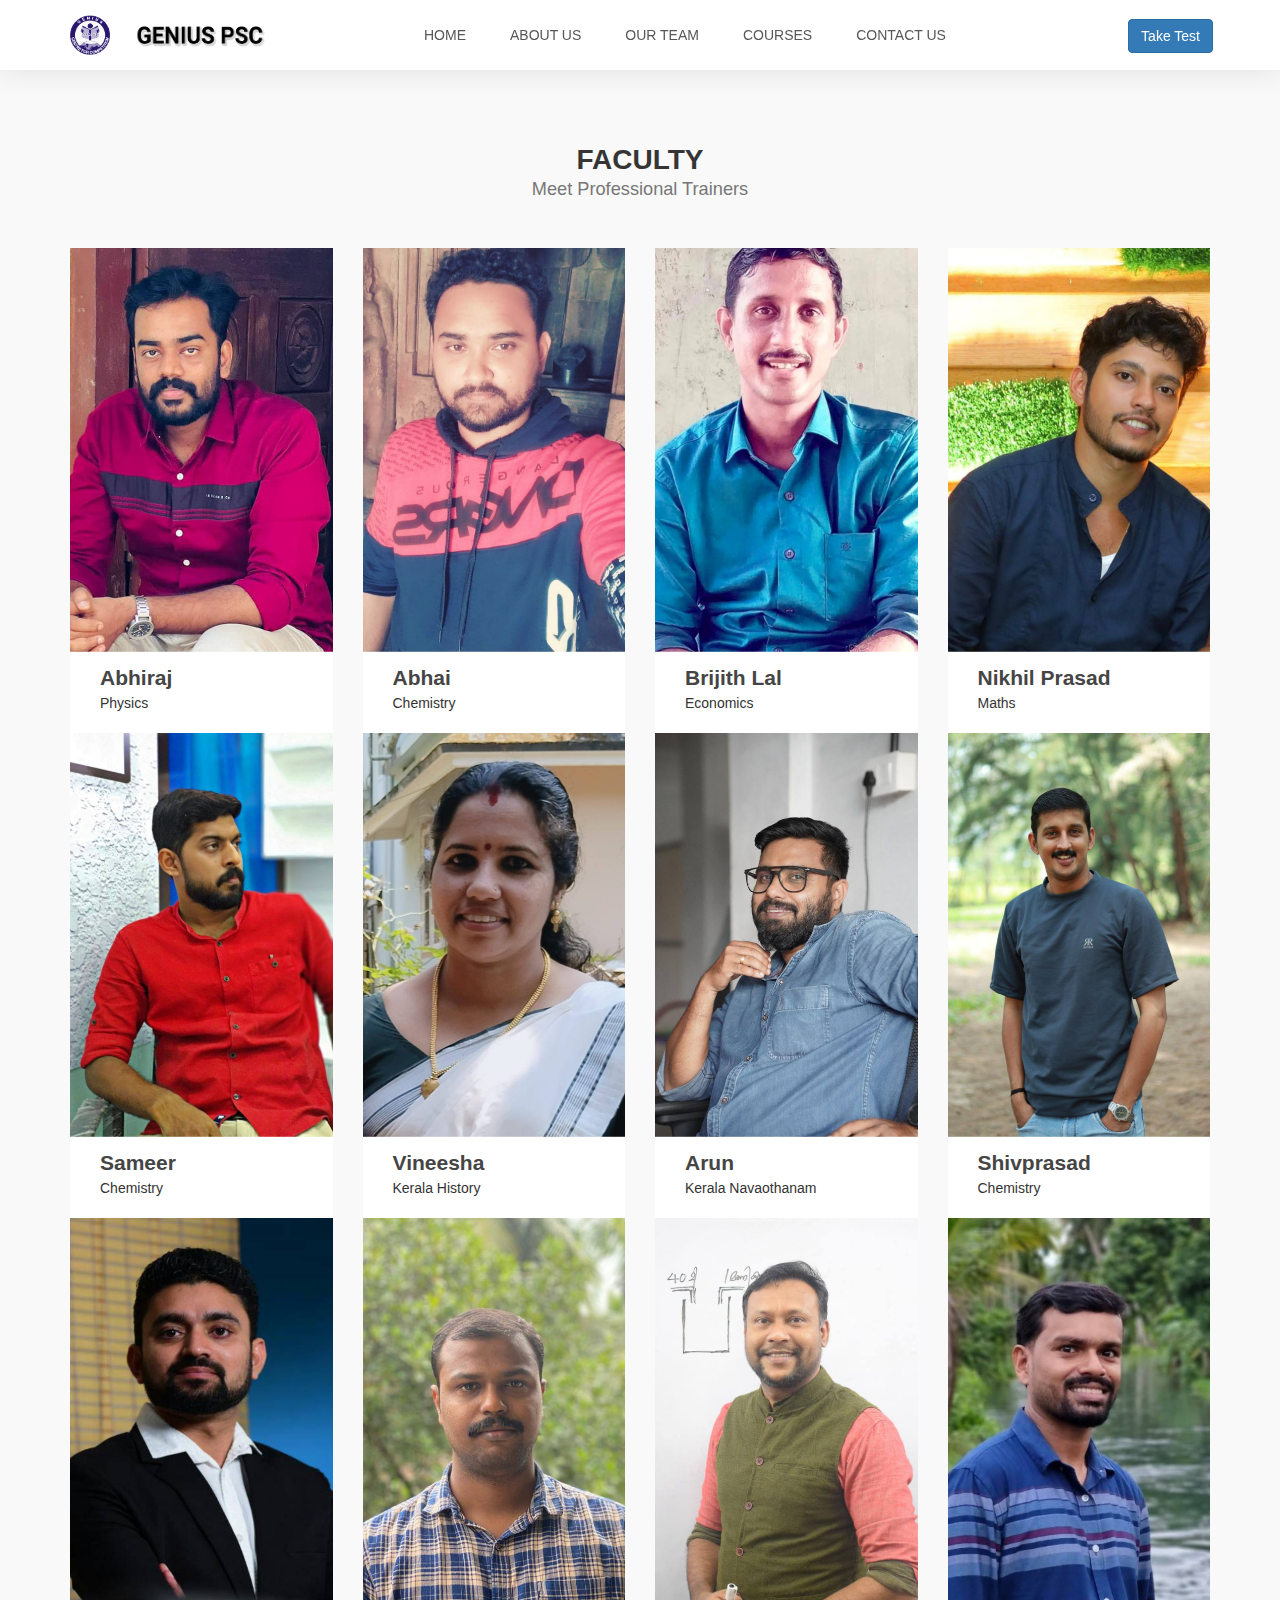
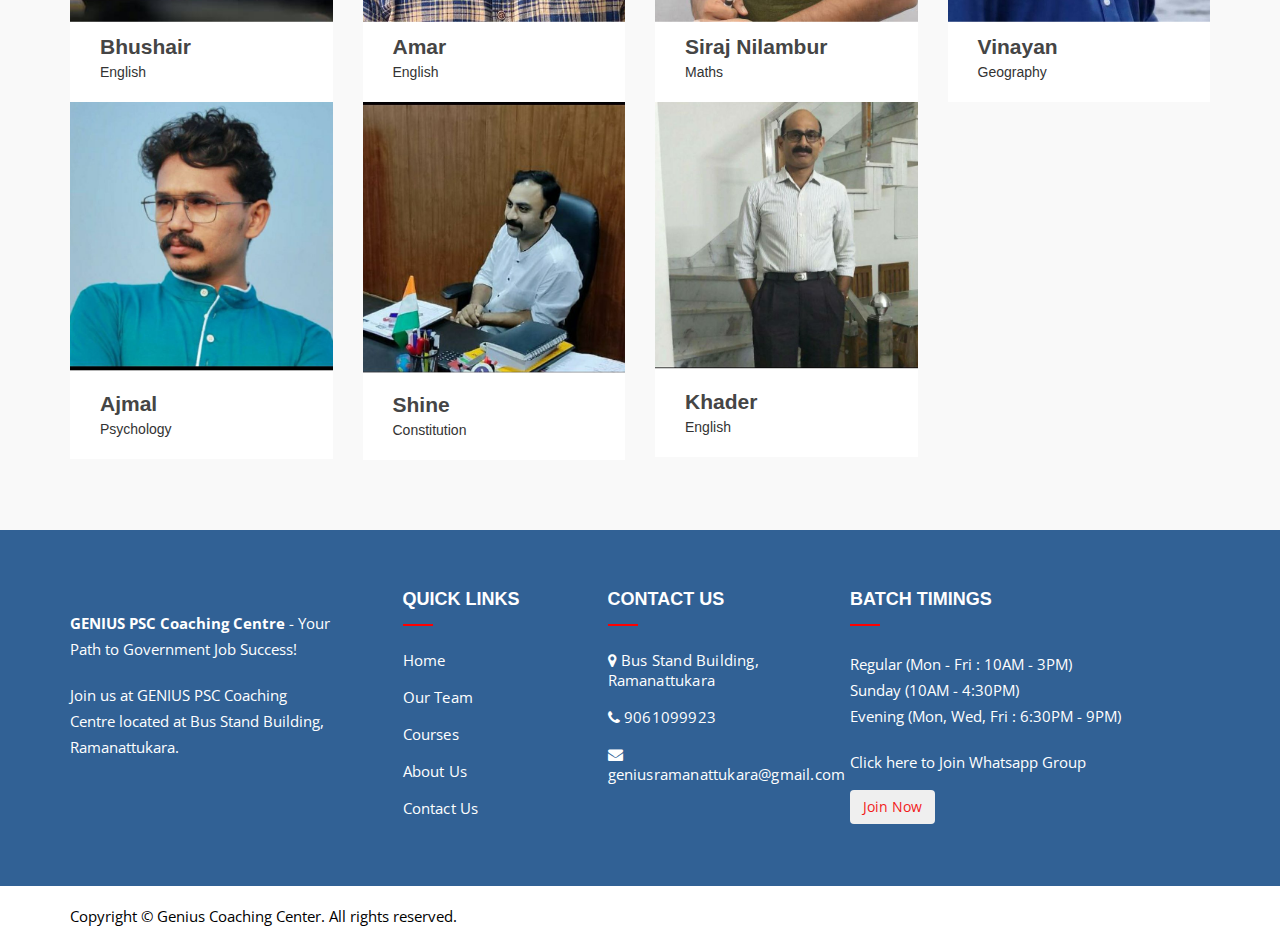
<file: team.html>
<!DOCTYPE html>
<html lang="en">
<head>

     <title>Genius - Coaching Centre</title>
     <meta charset="UTF-8">
     <meta http-equiv="X-UA-Compatible" content="IE=Edge">
     <meta content="width=device-width, initial-scale=1.0" name="viewport">
     <meta name="description" content="">
     <meta name="keywords" content="">
     <meta name="author" content="">
     <meta name="viewport" content="width=device-width, initial-scale=1, maximum-scale=1">

     <link rel="stylesheet" href="css/bootstrap.min.css">
     <link rel="stylesheet" href="css/font-awesome.min.css">
     <link rel="stylesheet" href="css/owl.carousel.css">
     <link rel="stylesheet" href="css/owl.theme.default.min.css">
     <link href="https://cdnjs.cloudflare.com/ajax/libs/font-awesome/5.10.0/css/all.min.css" rel="stylesheet">
     <!-- Google Web Fonts -->
     <link rel="preconnect" href="https://fonts.gstatic.com">
     <link href="https://fonts.googleapis.com/css2?family=Jost:wght@500;600;700&family=Open+Sans:wght@400;600&display=swap" rel="stylesheet"> 
     <link rel="stylesheet" href="https://cdnjs.cloudflare.com/ajax/libs/font-awesome/4.7.0/css/font-awesome.min.css">
     <!-- MAIN CSS -->
     <link rel="stylesheet" href="css/style.css">
     <link rel="stylesheet" href="css/style.css">
     <link rel="apple-touch-icon" sizes="57x57" href="Images/favicon/apple-icon-57x57.png">
     <link rel="apple-touch-icon" sizes="60x60" href="Images/favicon/apple-icon-60x60.png">
     <link rel="apple-touch-icon" sizes="72x72" href="Images/favicon/apple-icon-72x72.png">
     <link rel="apple-touch-icon" sizes="76x76" href="Images/favicon/apple-icon-76x76.png">
     <link rel="apple-touch-icon" sizes="114x114" href="Images/favicon/apple-icon-114x114.png">
     <link rel="apple-touch-icon" sizes="120x120" href="Images/favicon/apple-icon-120x120.png">
     <link rel="apple-touch-icon" sizes="144x144" href="Images/favicon/apple-icon-144x144.png">
     <link rel="apple-touch-icon" sizes="152x152" href="Images/favicon/apple-icon-152x152.png">
     <link rel="apple-touch-icon" sizes="180x180" href="Images/favicon/apple-icon-180x180.png">
     <link rel="icon" type="image/png" sizes="192x192"  href="Images/favicon/apple-icon-192x192.png">
     <link rel="icon" type="image/png" sizes="32x32" href="Images/favicon/favicon-32x32.png">
     <link rel="icon" type="image/png" sizes="96x96" href="Images/favicon/favicon-96x96.png">
     <link rel="icon" type="image/png" sizes="16x16" href="Images/favicon/favicon-16x16.png">
     <link rel="manifest" href="Images/favicon/manifest.json">
     <meta name="msapplication-TileColor" content="#ffffff">
     <meta name="msapplication-TileImage" content="Images/favicon/ms-icon-144x144.png">
     <meta name="theme-color" content="#ffffff">
</head>

<body id="top" data-spy="scroll" data-target=".navbar-collapse" data-offset="50">

     <!-- PRE LOADER -->
     <!-- <section class="preloader">
          <div class="spinner">
               <span class="spinner-rotate"></span>
          </div>
     </section> -->

     <!-- MENU -->
     <section class="navbar custom-navbar navbar-fixed-top" role="navigation">
          <div class="container">
               <div class="navbar-header">
                    <button class="navbar-toggle" data-toggle="collapse" data-target=".navbar-collapse">
                         <span class="icon icon-bar"></span>
                         <span class="icon icon-bar"></span>
                         <span class="icon icon-bar"></span>
                    </button>

                    <!-- lOGO TEXT HERE -->
                    <a href="index.html" class="navbar-brand"><img src="Images/Logo.png" alt="logo" height="40px" width="40px"></a>
                    <a href="index.html" class="navbar-brand"><img src="Images/genius.png" alt="" height="40px" width="150px"></a>
               </div>

               <!-- MENU LINKS -->
               <div class="collapse navbar-collapse">
                    <ul class="nav navbar-nav navbar-nav-first">
                         <li><a href="index.html" class="smoothScroll">HOME</a></li>
                         <li><a href="about.html" class="smoothScroll">ABOUT US</a></li>
                         <li><a href="team.html" class="smoothScroll">OUR TEAM</a></li>
                         <li><a href="courses.html" class="smoothScroll">COURSES</a></li>
                         
                         <li><a href="contact.html" class="smoothScroll">CONTACT US</a></li>
                    </ul>

                    <ul class="nav navbar-nav navbar-right">
                         <li><a href="test.html"><button type="button" class="btn btn-primary">Take Test</button></a></li>
                    </ul>
               </div>
          </div>
     </section>


    <!-- TEAM -->
    <section id="team">
        <div class="container">
             <div class="row">

                  <div class="col-md-12 col-sm-12 ">
                       <div class="section-title">
                            <h2>FACULTY <small>Meet Professional Trainers</small></h2>
                       </div>
                  </div>

                  <div class="col-md-3 col-sm-6">
                       <div class="team-thumb">
                            <div class="team-image">
                                 <img src="Images/1.jpg" class="img-responsive" alt="">
                            </div>
                            <div class="team-info">
                                 <h3>Abhiraj</h3>
                                 <span>Physics</span>
                            </div>
                            <!-- <ul class="social-icon">
                                 <li><a href="#" class="fa fa-facebook-square" attr="facebook icon"></a></li>
                                 <li><a href="#" class="fa fa-twitter"></a></li>
                                 <li><a href="#" class="fa fa-instagram"></a></li>
                            </ul> -->
                       </div>
                  </div>

                  <div class="col-md-3 col-sm-6">
                       <div class="team-thumb">
                            <div class="team-image">
                                 <img src="Images/3.png" class="img-responsive" alt="">
                            </div>
                            <div class="team-info">
                                 <h3>Abhai</h3>
                                 <span>Chemistry</span>
                            </div>
                            <!-- <ul class="social-icon">
                                 <li><a href="#" class="fa fa-google"></a></li>
                                 <li><a href="#" class="fa fa-instagram"></a></li>
                            </ul> -->
                       </div>
                  </div>

                  <div class="col-md-3 col-sm-6">
                       <div class="team-thumb">
                            <div class="team-image">
                                 <img src="Images/2.png" class="img-responsive" alt="">
                            </div>
                            <div class="team-info">
                                 <h3>Brijith Lal</h3>
                                 <span>Economics</span>
                            </div>
                            <!-- <ul class="social-icon">
                                 <li><a href="#" class="fa fa-twitter"></a></li>
                                 <li><a href="#" class="fa fa-envelope-o"></a></li>
                                 <li><a href="#" class="fa fa-linkedin"></a></li>
                            </ul> -->
                       </div>
                  </div>

                  <div class="col-md-3 col-sm-6">
                       <div class="team-thumb">
                            <div class="team-image">
                                 <img src="Images/4.png" class="img-responsive" alt="">
                            </div>
                            <div class="team-info">
                                 <h3>Nikhil Prasad</h3>
                                 <span>Maths</span>
                            </div>
                            <!-- <ul class="social-icon">
                                 <li><a href="#" class="fa fa-twitter"></a></li>
                                 <li><a href="#" class="fa fa-google"></a></li>
                                 <li><a href="#" class="fa fa-behance"></a></li>
                            </ul> -->
                       </div>
                  </div>

                  <div class="col-md-3 col-sm-6">
                    <div class="team-thumb">
                         <div class="team-image">
                              <img src="Images/5.png" class="img-responsive" alt="">
                         </div>
                         <div class="team-info">
                              <h3>Sameer</h3>
                              <span>Chemistry</span>
                         </div>
                         <!-- <ul class="social-icon">
                              <li><a href="#" class="fa fa-twitter"></a></li>
                              <li><a href="#" class="fa fa-google"></a></li>
                              <li><a href="#" class="fa fa-behance"></a></li>
                         </ul> -->
                    </div>
               </div>

               <div class="col-md-3 col-sm-6">
                    <div class="team-thumb">
                        <div class="team-image">
                            <img src="Images/6.png" class="img-responsive" alt="">
                        </div>
                        <div class="team-info">
                            <h3>Vineesha</h3>
                            <span>Kerala History</span>
                        </div>
                        <!-- <ul class="social-icon">
                            <li><a href="#" class="fa fa-twitter"></a></li>
                            <li><a href="#" class="fa fa-google"></a></li>
                            <li><a href="#" class="fa fa-behance"></a></li>
                        </ul> -->
                    </div>
                </div>

                <div class="col-md-3 col-sm-6">
                       <div class="team-thumb">
                            <div class="team-image">
                                 <img src="Images/7.png" class="img-responsive" alt="">
                            </div>
                            <div class="team-info">
                                 <h3>Arun</h3>
                                 <span>Kerala Navaothanam</span>
                            </div>
                            <!-- <ul class="social-icon">
                                 <li><a href="#" class="fa fa-twitter"></a></li>
                                 <li><a href="#" class="fa fa-google"></a></li>
                                 <li><a href="#" class="fa fa-behance"></a></li>
                            </ul> -->
                       </div>
                </div>

                <div class="col-md-3 col-sm-6">
                    <div class="team-thumb">
                         <div class="team-image">
                              <img src="Images/8.png" class="img-responsive" alt="">
                         </div>
                         <div class="team-info">
                              <h3>Shivprasad</h3>
                              <span>Chemistry</span>
                         </div>
                         <!-- <ul class="social-icon">
                              <li><a href="#" class="fa fa-twitter"></a></li>
                              <li><a href="#" class="fa fa-google"></a></li>
                              <li><a href="#" class="fa fa-behance"></a></li>
                         </ul> -->
                    </div>
                </div>
                <div class="col-md-3 col-sm-6">
                    <div class="team-thumb">
                         <div class="team-image">
                              <img src="Images/9.png" class="img-responsive" alt="">
                         </div>
                         <div class="team-info">
                              <h3>Bhushair</h3>
                              <span>English<span>
                         </div>
                         <!-- <ul class="social-icon">
                              <li><a href="#" class="fa fa-twitter"></a></li>
                              <li><a href="#" class="fa fa-google"></a></li>
                              <li><a href="#" class="fa fa-behance"></a></li>
                         </ul> -->
                    </div>
                </div>
                <div class="col-md-3 col-sm-6">
                    <div class="team-thumb">
                         <div class="team-image">
                              <img src="Images/10.png" class="img-responsive" alt="">
                         </div>
                         <div class="team-info">
                              <h3>Amar</h3>
                              <span>English</span>
                         </div>
                         <!-- <ul class="social-icon">
                              <li><a href="#" class="fa fa-twitter"></a></li>
                              <li><a href="#" class="fa fa-google"></a></li>
                              <li><a href="#" class="fa fa-behance"></a></li>
                         </ul> -->
                    </div>
                </div>
                <div class="col-md-3 col-sm-6">
                    <div class="team-thumb">
                         <div class="team-image">
                              <img src="Images/11.png" class="img-responsive" alt="">
                         </div>
                         <div class="team-info">
                              <h3>Siraj Nilambur</h3>
                              <span>Maths</span>
                         </div>
                         <!-- <ul class="social-icon">
                              <li><a href="#" class="fa fa-twitter"></a></li>
                              <li><a href="#" class="fa fa-google"></a></li>
                              <li><a href="#" class="fa fa-behance"></a></li>
                         </ul> -->
                    </div>
                </div>
                <div class="col-md-3 col-sm-6">
                    <div class="team-thumb">
                         <div class="team-image">
                              <img src="Images/12.png" class="img-responsive" alt="">
                         </div>
                         <div class="team-info">
                              <h3>Vinayan</h3>
                              <span>Geography</span>
                         </div>
                         <!-- <ul class="social-icon">
                              <li><a href="#" class="fa fa-twitter"></a></li>
                              <li><a href="#" class="fa fa-google"></a></li>
                              <li><a href="#" class="fa fa-behance"></a></li>
                         </ul> -->
                    </div>
                </div>
                <div class="col-md-3 col-sm-6">
                    <div class="team-thumb">
                         <div class="team-image">
                              <img src="Images/t1.jpg" class="img-responsive" alt="">
                         </div>
                         <div class="team-info">
                              <h3>Ajmal</h3>
                              <span>Psychology</span>
                         </div>
                         <!-- <ul class="social-icon">
                              <li><a href="#" class="fa fa-twitter"></a></li>
                              <li><a href="#" class="fa fa-google"></a></li>
                              <li><a href="#" class="fa fa-behance"></a></li>
                         </ul> -->
                    </div>
                </div>
                <div class="col-md-3 col-sm-6">
                    <div class="team-thumb">
                         <div class="team-image">
                              <img src="Images/t2.jpg" class="img-responsive" alt="">
                         </div>
                         <div class="team-info">
                              <h3>Shine</h3>
                              <span>Constitution</span>
                         </div>
                         <!-- <ul class="social-icon">
                              <li><a href="#" class="fa fa-twitter"></a></li>
                              <li><a href="#" class="fa fa-google"></a></li>
                              <li><a href="#" class="fa fa-behance"></a></li>
                         </ul> -->
                    </div>
                </div>
                <div class="col-md-3 col-sm-6">
                    <div class="team-thumb">
                         <div class="team-image">
                              <img src="Images/t3.jpg" class="img-responsive" alt="">
                         </div>
                         <div class="team-info">
                              <h3>Khader</h3>
                              <span>English</span>
                         </div>
                         <!-- <ul class="social-icon">
                              <li><a href="#" class="fa fa-twitter"></a></li>
                              <li><a href="#" class="fa fa-google"></a></li>
                              <li><a href="#" class="fa fa-behance"></a></li>
                         </ul> -->
                    </div>
                </div>
            </div>
        </div>
   </section>

   <!-- Footer Section -->
   <footer class="webintern-footer">
     <div class="webintern-footer-inner">
          <div class="container">
               <div class="row">
                    <div class="col-sm-6 col-md-3 ">
                         <!-- <a class="webintern-footer-logo" href="index.html" class="navbar-brand"><img src="Images/genius-white.png" alt="" height="50px" width="150px"></a> -->
                         <div class="simple-text dark padding-sm">
                              
                              <p><b>GENIUS PSC Coaching Centre </b>- Your Path to Government Job Success!</p>
                              <p>Join us at GENIUS PSC Coaching Centre located at Bus Stand Building, Ramanattukara.</p>
                                   
                                  
                             
                         </div>
                         <div class="empty-space xs-25 sm-25"></div>

                    </div>
                    <div class="col-sm-6 col-md-2 footer-2">
                         <!-- webintern_footer_title -->
                         <h4 class="webintern_footer_title h5"><small>Quick Links</small></h4>
                         <ul class="webintern-footer-list">
                              <li><a href="index.html">Home</a></li>
                              <li><a href="team.html">Our Team</a></li>
                              <li><a href="courses.html">Courses </a></li>
                              <li><a href="about.html">About Us </a></li>
                              <li><a href="contact.html">Contact Us</a></li>
                         </ul>
                         <div class="empty-space xs-25 sm-25"></div>
                    </div>
                    <div class="col-sm-6 col-md-3 footer-3">
                    <!-- webintern_footer_title -->
                    <h4 class="webintern_footer_title h5"><small>Contact Us</small></h4>
                    <ul class="webintern-footer-list">
                         <li><a href="https://maps.app.goo.gl/DquxyJBjNRUhzWoy5" target="_blank"><i class="fa fa-map-marker" aria-hidden="true"></i> Bus Stand Building, Ramanattukara</a></li>
                         <li><a href="tel:9061099923"><i class="fa fa-phone" aria-hidden="true"></i> 9061099923</a></li>
                         <li><a href="mailto: geniusramanattukara@gmail.com"><i class="fa fa-envelope" aria-hidden="true"></i> geniusramanattukara@gmail.com</a></li>
                    </ul>
                    <!-- TT-SOCIAL -->
                    <!-- <ul class="tt-social">
                         <li><a href="#"><i class="fa fa-facebook" aria-hidden="true"></i>Facebook</a></li>
                         <li><a href="#"><i class="fa fa-linkedin" aria-hidden="true"></i></a></li>
                         <li><a href="#"><i class="fa fa-twitter" aria-hidden="true"></i></a></li>
                         <li><a href="#"><i class="fa fa-google-plus" aria-hidden="true"></i></a></li>
                    </ul> -->
                    </div>
                    <div class="col-xs-12 col-md-4 col-sm-6">
                         <div class="marg-sm-b30"></div>
                         <!-- webintern_footer_title -->
                         <h4 class="webintern_footer_title h5"><small>Batch Timings</small></h4>
                         <div class="empty-space marg-lg-b20"></div>
                         <!--
                         <div class="simple-text last dark ">
                         <p>Get latest updates and offers.</p>
                         </div>
                         -->
                         <div class="empty-space marg-lg-b15"></div>
                         <div class="empty-space marg-lg-b30"></div>
                         <div class="simple-text dark padding-sm">
                         <p>Regular (Mon - Fri : 10AM - 3PM)<br>Sunday (10AM - 4:30PM)<br>Evening (Mon, Wed, Fri : 6:30PM - 9PM)</p>
               
                              <p>Click here to Join Whatsapp Group</p>
                              <a href="https://chat.whatsapp.com/HqA7mhGbAQbG4FdNzrxmTk"><button type="button" class="btn btn-outline-light">Join Now</button></a>
                    </div>
                         
                    </div>
               </div>
          </div>
     </div>
     <div class="tt-copy">
          <div class="container">
               <div class="row">
                    <div class="col-sm-6">
                         <div class="tt-copy-left">Copyright © Genius Coaching Center. All rights reserved. </div>
                    </div>
               </div>
          </div>
     </div>
</footer>
</body>
</html>
</file>
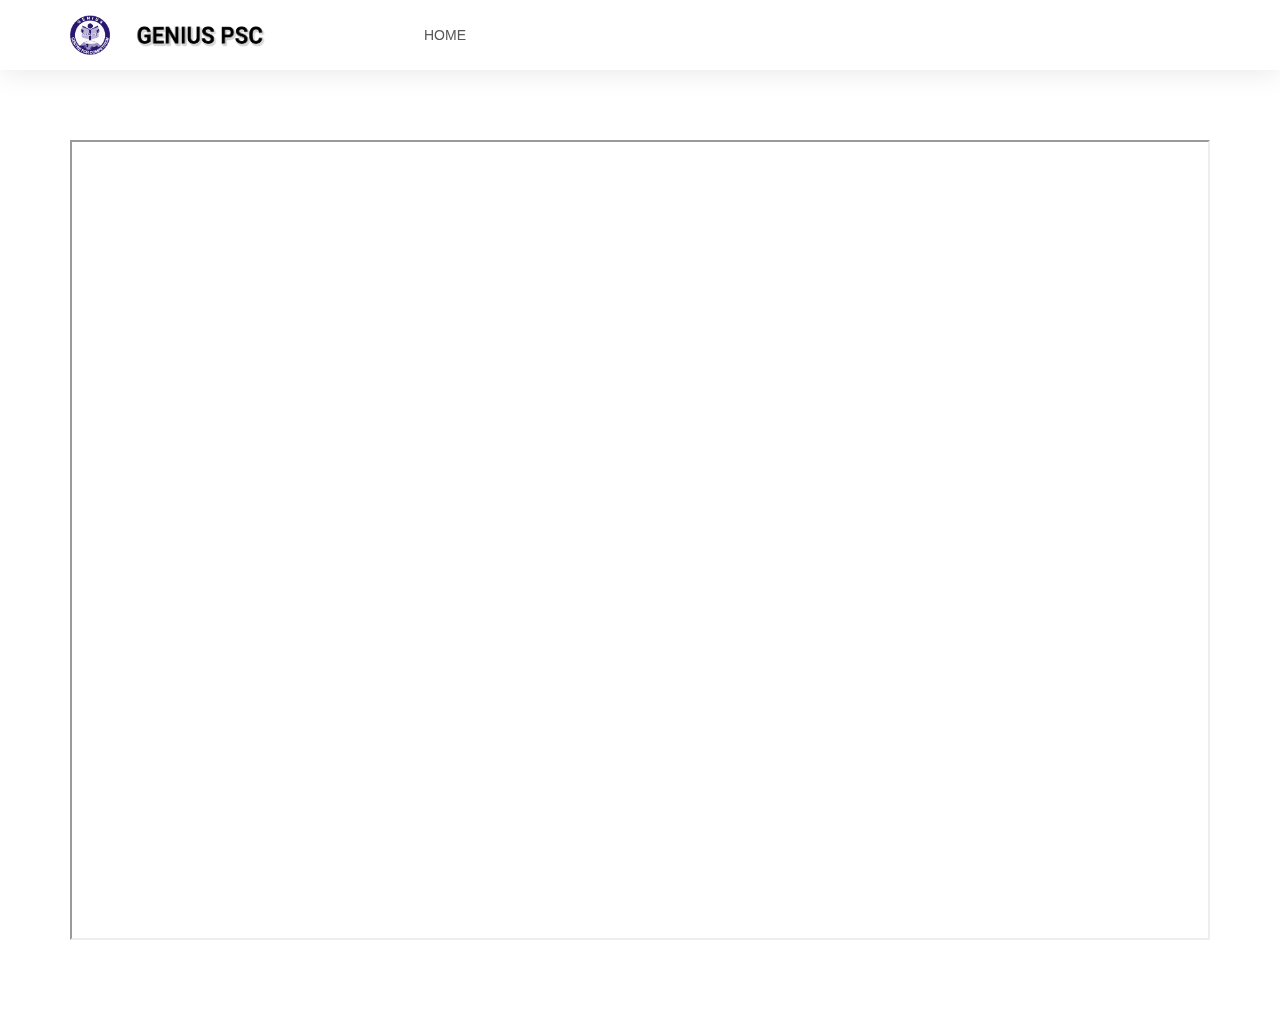
<file: test.html>
<!DOCTYPE html>
<html lang="en">
<head>

     <title>Genius - Coaching Centre</title>
     <meta charset="UTF-8">
     <meta http-equiv="X-UA-Compatible" content="IE=Edge">
     <meta content="width=device-width, initial-scale=1.0" name="viewport">
     <meta name="description" content="">
     <meta name="keywords" content="">
     <meta name="author" content="">
     <meta name="viewport" content="width=device-width, initial-scale=1, maximum-scale=1">

     <link rel="stylesheet" href="css/bootstrap.min.css">
     <link rel="stylesheet" href="css/font-awesome.min.css">
     <link rel="stylesheet" href="css/owl.carousel.css">
     <link rel="stylesheet" href="css/owl.theme.default.min.css">
     <link href="https://cdnjs.cloudflare.com/ajax/libs/font-awesome/5.10.0/css/all.min.css" rel="stylesheet">
     <!-- Google Web Fonts -->
     <link rel="preconnect" href="https://fonts.gstatic.com">
     <link href="https://fonts.googleapis.com/css2?family=Jost:wght@500;600;700&family=Open+Sans:wght@400;600&display=swap" rel="stylesheet"> 
     <link rel="stylesheet" href="https://cdnjs.cloudflare.com/ajax/libs/font-awesome/4.7.0/css/font-awesome.min.css">
     <!-- MAIN CSS -->
     <link rel="stylesheet" href="css/style.css">
     <link rel="stylesheet" href="css/style.css">
     <link rel="apple-touch-icon" sizes="57x57" href="Images/favicon/apple-icon-57x57.png">
     <link rel="apple-touch-icon" sizes="60x60" href="Images/favicon/apple-icon-60x60.png">
     <link rel="apple-touch-icon" sizes="72x72" href="Images/favicon/apple-icon-72x72.png">
     <link rel="apple-touch-icon" sizes="76x76" href="Images/favicon/apple-icon-76x76.png">
     <link rel="apple-touch-icon" sizes="114x114" href="Images/favicon/apple-icon-114x114.png">
     <link rel="apple-touch-icon" sizes="120x120" href="Images/favicon/apple-icon-120x120.png">
     <link rel="apple-touch-icon" sizes="144x144" href="Images/favicon/apple-icon-144x144.png">
     <link rel="apple-touch-icon" sizes="152x152" href="Images/favicon/apple-icon-152x152.png">
     <link rel="apple-touch-icon" sizes="180x180" href="Images/favicon/apple-icon-180x180.png">
     <link rel="icon" type="image/png" sizes="192x192"  href="Images/favicon/apple-icon-192x192.png">
     <link rel="icon" type="image/png" sizes="32x32" href="Images/favicon/favicon-32x32.png">
     <link rel="icon" type="image/png" sizes="96x96" href="Images/favicon/favicon-96x96.png">
     <link rel="icon" type="image/png" sizes="16x16" href="Images/favicon/favicon-16x16.png">
     <link rel="manifest" href="Images/favicon/manifest.json">
     <meta name="msapplication-TileColor" content="#ffffff">
     <meta name="msapplication-TileImage" content="Images/favicon/ms-icon-144x144.png">
     <meta name="theme-color" content="#ffffff">

</head>

<body id="top" data-spy="scroll" data-target=".navbar-collapse" data-offset="50">
 <!-- MENU -->
     <section class="navbar custom-navbar navbar-fixed-top" role="navigation">
          <div class="container">

               <div class="navbar-header">
                    <button class="navbar-toggle" data-toggle="collapse" data-target=".navbar-collapse">
                         <span class="icon icon-bar"></span>
                         <span class="icon icon-bar"></span>
                         <span class="icon icon-bar"></span>
                    </button>

                    <!-- lOGO TEXT HERE -->
                    <a href="index.html" class="navbar-brand"><img src="Images/Logo.png" alt="logo" height="40px" width="40px"></a>
                    <a href="index.html" class="navbar-brand"><img src="Images/genius.png" alt="" height="40px" width="150px"></a>
               </div>

               <!-- MENU LINKS -->
               <div class="collapse navbar-collapse">
                    <ul class="nav navbar-nav navbar-nav-first">
                         <li><a href="index.html" class="smoothScroll">HOME</a></li>
                         <!-- <li><a href="#about" class="smoothScroll">ABOUT US</a></li>
                         <li><a href="team.html" class="smoothScroll">OUR TEAM</a></li>
                         <li><a href="courses.html" class="smoothScroll">COURSES</a></li>
                         <li><a href="#testimonial" class="smoothScroll">REVIEWS</a></li>
                         <li><a href="#contact" class="smoothScroll">CONTACT US</a></li> -->
                    </ul>

                    <!-- <ul class="nav navbar-nav navbar-right">
                         <li><a href="test.html"><button type="button" class="btn btn-primary">Take Test</button></a></li>
                    </ul> -->
               </div>

          </div>
     </section>

    <section id="test">
        <div class="container">
            <iframe src="https://presenter.jivrus.com/p/1ubNOfyliGPTlzxHir6k3uVqfISj2mlJO_uafqGEUekk" width = "100%" height = "800px"></iframe>
        </div>
    </section>

    <!-- SCRIPTS -->
    <script src="js/jquery.js"></script>
    <script src="js/bootstrap.min.js"></script>
    <script src="js/owl.carousel.min.js"></script>
    <script src="js/smoothscroll.js"></script>
    <script src="js/custom.js"></script>
    <script src="js/counter.js"></script>


</body>
</html>
</file>
<file: css/style.css>
@import url(//fonts.googleapis.com/css?family=Montserrat:300,400,500);

  body {
    background: #ffffff;
    font-family: sans-serif;
    overflow-x: hidden;
    overflow-y: scroll;
    padding-top: 70px;
  }
  

  /*---------------------------------------
    TYPOGRAPHY              
  -----------------------------------------*/

  h1,h2,h3,h4,h5,h6 {
    font-family: 'Muli', sans-serif;
    font-weight: bold;
    line-height: inherit;
  }

  h1 {
    color: #252525;
    font-size: 3em;
    line-height: normal;
  }

  h2 {
    color: #353535;
    font-size: 2em;
    padding-bottom: 10px;
  }

  h3 {
    font-size: 1.5em;
    margin-bottom: 0;
  }

  h3,
  h3 a {
    color: #454545;
  }

  p {
    color: #757575;
    font-size: 14px;
    font-weight: normal;
    line-height: 24px;
  }



  /*---------------------------------------
    GENERAL               
  -----------------------------------------*/

  html{
    -webkit-font-smoothing: antialiased;
  }

  a {
    color: #252525;
    -webkit-transition: 0.5s;
    transition: 0.5s;
    text-decoration: none !important;
  }

  a,
  input, button,
  .form-control {
    -webkit-transition: 0.5s;
    transition: 0.5s;
  }

  a:hover, a:active, a:focus {
    color: #5427f7;
    outline: none;
  }

  /* ::-webkit-scrollbar{
    width: 10px;
    height: auto;
  }


::-webkit-scrollbar-track {
  background: #f1f1f1;
}

  ::-webkit-scrollbar-thumb {
    cursor: pointer;
    background: #888;
  }

::-webkit-scrollbar-thumb:hover {
  background: #555;
} */
  .section-title {
    padding-bottom: 40px;
  }

  .section-title h2 {
    margin: 0;
  }

  .section-title small {
    display: block;
  }

  .overlay {
    background: rgba(5, 5, 5, 0.5);
    position: absolute;
    top: 0;
    right: 0;
    bottom: 0;
    left: 0;
    width: 100%;
    height: 100%;
  }

  .entry-form {
    background: #51658d;
    border-radius: 100%;
    text-align: center;
    padding: 6em;
    width: 450px;
    height: 450px;
  }

  .entry-form h2 {
    color: #000000;
    margin: 0;
  }

  .entry-form .form-control {
    background: transparent;
    border: 0;
    border-bottom: 1px solid;
    border-radius: 0;
    box-shadow: none;
    height: 45px;
    margin: 10px 0;
  }

  .entry-form .submit-btn {
    background: #ffffff;
    border-radius: 50px;
    border: 0;
    color: #252020;
    width: 50%;
    height: 50px;
    margin: 30px auto;
    margin-bottom: 10px;
  }

  .entry-form .submit-btn:hover {
    background: #a6cdc8;
    color: #ffffff;
  }

  section {
    position:relative;
    padding: 70px 0;
  }

  #team,
  #testimonial {
    background: #f9f9f9;
  }

  #team, 
  #testimonial {
    text-align: center;
  }
  
  #google-map iframe {
    border: 0;
    width: 100%;
    height: 390px;
  }



  /*---------------------------------------
    BUTTONS               
  -----------------------------------------*/

  .section-btn {
    background: transparent;
    border-radius: 50px;
    border: 1px solid #ffffff;
    color: #ffffff;
    font-size: inherit;
    font-weight: normal;
    padding: 15px 30px;
    transition: 0.5s;
  }

  .section-btn:hover {
    background: #ffffff;
    border-color: transparent;
  }



  /*---------------------------------------
      PRE LOADER              
  -----------------------------------------*/

  .preloader {
    position: fixed;
    top: 0;
    left: 0;
    width: 100%;
    height: 100%;
    z-index: 99999;
    display: flex;
    flex-flow: row nowrap;
    justify-content: center;
    align-items: center;
    background: none repeat scroll 0 0 #ffffff;
  }

  .spinner {
    border: 1px solid transparent;
    border-radius: 3px;
    position: relative;
  }

  .spinner:before {
    content: '';
    box-sizing: border-box;
    position: absolute;
    top: 50%;
    left: 50%;
    width: 45px;
    height: 45px;
    margin-top: -10px;
    margin-left: -10px;
    border-radius: 50%;
    border: 1px solid rgb(113, 5, 5);
    border-top-color: rgb(4, 0, 106);
    animation: spinner .9s linear infinite;
  }

  @-webkit-@keyframes spinner {
    to {transform: rotate(360deg);}
  }

  @keyframes spinner {
    to {transform: rotate(360deg);}
  }



  /*---------------------------------------
      MENU              
  -----------------------------------------*/

  .custom-navbar {
    background:#ffffff;
    /* border-top: 5px solid #ffffff; */
    border-bottom: 0;
    -webkit-box-shadow: 0 1px 30px rgba(0, 0, 0, 0.1);
    -moz-box-shadow: 0 1px 30px rgba(0, 0, 0, 0.1);
    box-shadow: 0 1px 30px rgba(0, 0, 0, 0.1);
    padding: 12px 0;
    margin-bottom: 0;
    padding: 0;
  }

  .custom-navbar .navbar-brand {
    color: #000000;
    font-size: 18px;
    font-weight: bold;
    line-height: 40px;
  }

  .custom-navbar .navbar-nav.navbar-nav-first {
    margin-left: 8em;
  }

  .custom-navbar .navbar-nav.navbar-right li a {
    padding-right: 12px;
    padding-left: 12px;
  }

  .custom-navbar .navbar-nav.navbar-right li a .fa {
    background: #5427f7;
    border-radius: 100%;
    color: #ffffff;
    width: 30px;
    height: 30px;
    line-height: 30px;
    text-align: center;
    display: inline-block;
    margin-right: 5px;
  }

  .custom-navbar .nav li a {
    line-height: 40px;
    color: #575757;
    padding-right: 22px;
    padding-left: 22px;
  }

  .custom-navbar .navbar-nav > li > a:hover,
  .custom-navbar .navbar-nav > li > a:focus {
    background-color: transparent;
  }

  /* .custom-navbar .nav li a:hover {
    background-color: #5427f7;
    color: #ffffff;
  }

  .custom-navbar .nav li.active > a {
    background-color: #5427f7;
    color: #ffffff;
  } */

  .custom-navbar .navbar-toggle {
    border: none;
    padding-top: 10px;
  }

  .custom-navbar .navbar-toggle {
    background-color: transparent;
  }

  .custom-navbar .navbar-toggle .icon-bar {
    background: #252525;
    border-color: transparent;
  }



  /*---------------------------------------
      HOME  & SLIDER            
  -----------------------------------------*/

  #home {
    padding:0;
  }

  #home h1 {
    color: #ffffff;
  }

  #home h3 {
    color: #f9f9f9;
    font-size: 16px;
    font-weight: 300;
    margin: 0;
    padding: 5px 0 40px 0;
  }

  @media (min-width: 768px) {
    .home-slider .col-md-6 {
      padding-left: 0;
    }
  }

  .home-slider .caption {
    display: flex;
    justify-content: center;
    flex-direction: column;
    text-align: left;
    background-color: rgba(20,20,20,0.2);
    height: 100%;
    color: #fff;
    cursor:grab;
  }

  .home-slider .item {
    background-repeat: no-repeat;
    background-attachment: local;
    background-size: cover;
    background-position: center;
    height: 700px;
  }
  
  .caption h3 a { color: #FFF; }
  .caption h3 a:hover { color: rgb(255, 22, 22) } 

  .home-slider .item-first {
    background-image:  url(../Images/bgg2.png);
    background-size: cover;
    background-position: center;
    opacity: 0.8;
    
  }

  .home-slider .item-second {
    background-image: url(../Images/bgg1.png);
    background-size: cover;
    background-position: center;
    opacity: 0.8;
  }

  .home-slider .item-third {
    background-image: url(../Images/bgg3.png);
    background-size: cover;
    background-position: center;
    opacity: 0.8;
  }

  /* Media Query for Mobile Devices */
@media (max-width: 767px) {
  .home-slider .col-md-6 {
      padding-left: 15px; /* Adjust padding for smaller screens */
  }
  
  .home-slider .item {
      height: 50vh; /* Adjusted height for mobile screens */
  }
}
  /*---------------------------------------
      FEATURE              
  -----------------------------------------*/

  .feature-thumb {
    border: 1px solid #f0f0f0;
    padding: 5em 3em;
  }

  .feature-thumb span {
    background: #5427f7;
    border-radius: 50px;
    color: #ffffff;
    font-size: 25px;
    font-weight: bold;
    display: inline-block;
    width: 60px;
    height: 60px;
    line-height: 60px;
    text-align: center;
    margin-bottom: 5px;
  }

  .feature-thumb h3 {
    margin: 10px 0;
  }



  /*---------------------------------------
      ABOUT              
  -----------------------------------------*/

  #about figure {
    display: inline-block;
    vertical-align: top;
    margin-left: 15px;
  }

  #about figure span {
    float: left;
    margin-left: -15px;
    padding: 15px 20px;
    position: relative;
    top: 20px;
  }

  #about figure span i {
    background: #316195;
    border-radius: 50px;
    color: #ffffff;
    font-size: 25px;
    width: 50px;
    height: 50px;
    line-height: 50px;
    text-align: center;
  }



  /*---------------------------------------
      TEAM              
  -----------------------------------------*/

  .team-thumb {
    background: #ffffff;
    position: relative;
    overflow: hidden;
    text-align: left;
  }

  .team-info {
    padding: 20px 30px;
  }

  .team-image img {
    width: 100%;
    padding: 10px ;
    transform: scale(1.1);
  }

  .team-thumb .social-icon {
    border-top: 1px solid #f0f0f0;
    padding: 4px 20px 0 20px;
  }

  .team-thumb .social-icon li a {
    background: #ffffff;
    color: #252020;
  }

  .team-info h3 {
    margin: 0;
  }


  /*---------------------------------------
      COURSES             
  -----------------------------------------*/

  #courses .section-title {
    text-align: center;
  }

  #courses .owl-theme .owl-nav {
    margin-top: 20px;
  }

  #courses .owl-theme .owl-nav [class*=owl-] {
    border-radius: 2px;
    font-size: 20px;
    width: 30px;
    height: 30px;
    line-height: 30px;
    text-align: center;
    padding: 0;
  }

  .courses-thumb {
    background: #f9f9f9;
    position: relative;
  }

  .courses-top {
    position: relative;
  }

  .courses-image {
    background: linear-gradient(to right, #202020, #101010);
  }

  .courses-date {
    background: linear-gradient(rgba(255, 0, 0, 0), rgba(0, 0, 0, 0.6));
    width: 100%;
    position: absolute;
    bottom: 0;
    padding: 20px 25px;
  }

  .courses-date span,
  .courses-author span {
    font-size: 14px;
    font-weight: bold;
  }

  .courses-date span {
    color: #ffffff;
    display: inline-block;
    margin-right: 10px;
  }

  .courses-detail {
    padding: 25px 25px 15px 25px;
  }

  .courses-detail h3 {
    margin: 0 0 2px 0;
  }

  .courses-info {
    border-top: 1px solid #f0f0f0;
    position: relative;
    clear: both;
    padding: 15px 25px;
  }

  .courses-author,
  .courses-author span {
    display: inline-block;
    vertical-align: middle;
  }

  .courses-author img {
    display: inline-block !important;
    border-radius: 50px;
    width: 50px !important;
    height: 50px;
    margin-right: 10px;
  }

  .courses-price {
    float: right;
    margin-top: 10px;
  }

  .courses-price span {
    background: #5427f7;
    border-radius: 2px;
    color: #ffffff;
    display: block;
    padding: 5px 10px;
  }

  .courses-price.free span {
    background: #5427f7;
  }


  /*---------------------------------------
      TESTIMONIAL             
  -----------------------------------------*/

  #testimonial .item {
    background: #ffffff;
    margin: 20px 0;
    padding: 4em 3em;
    text-align: left;
  }

  #courses .col-md-4,
  #testimonial .col-md-4 {
    display: block;
    width: 100%;
  }

  #testimonial .item > p {
    font-size: 16px;
    line-height: 26px;
  }

  .tst-rating {
    margin-bottom: 15px;
  }

  .tst-rating .fa {
    color: #5427f7;
  }

  .tst-image,
  .tst-author {
    display: inline-block;
    vertical-align: middle;
    margin-bottom: 20px;
    text-align: left;
  }

  .tst-image img {
    border-radius: 50px;
    width: 60px !important;
    height: 60px;
    margin-right: 15px;
  }

  .tst-author h4 {
    margin: 0;
  }

  .tst-author span {
    color: #808080;
    font-size: 14px;
  }

/*=================footer css start==============*/
.webintern-footer {
  background: #316195;
  }
  
  .webintern-footer-inner {
  padding-top: 60px;
  padding-bottom: 50px;
  }
  
  .webintern-footer-logo {
  display: inline-block;
  }
  
  .webintern-footer .webintern-footer-inner .simple-text p {
  color: #fff;
  margin-top: 20px;
  margin-bottom: 15px;
  }
  .simple-text p {
  font-size: 15px;
  color: #42435d;
  font-family: 'Open Sans', sans-serif;
  font-weight: 400;
  line-height: 26px;
  margin-bottom: 0;
  }
  
  .webintern-footer .webintern-footer-inner .simple-text a {
  font-family: 'Open Sans', sans-serif;
  font-weight: 700;
  color: #f21a1a;
  font-size: 15px;
  }
  .footer-2 {
  padding-left: 55px;
  }
  .webintern_footer_title {
  margin-top: 0px;
  margin-bottom: 25px;
  }
  .webintern_footer_title small {
  font-family: 'Work Sans', sans-serif;
  color: #fff;
  font-weight: 700;
  font-size: 18px;
  text-transform: uppercase;
  }
  .webintern_footer_title:after {
  content: '';
  display: block;
  width: 30px;
  height: 2px;
  background: rgb(255, 0, 0);
  margin-top: 15px;
  }
  .webintern-footer-list {
  padding: 0;
  }
  .webintern-footer-list li {
  margin-bottom: 17px;
  list-style: none;
  }
  .webintern-footer-list a {
  position: relative;
  font-size: 15px;
  line-height: 18px;
  color: #fff;
  padding-left: 0;
  letter-spacing: 0.20px;
  font-family: 'Open Sans', sans-serif;
  }

  .webintern-footer-list a:hover{
    color: rgb(188, 13, 13)616;
  }
  .footer-3 {
  padding-left: 65px;
  }
  .webintern-footer-inner .simple-text.last {
  color: #d5d5d5;
  font-size: 17px;
  font-style: italic;
  font-family: 'Open Sans', sans-serif;
  font-weight: 400;
  }
  .tt-subscribe {
  position: relative;
  }
  .tt-subscribe input:not([type="submit"]) {
  width: 100%;
  height: 46px;
  background: #fff;
  font-size: 15px;
  color: #838486;
  padding-left: 20px;
  padding-right: 70px;
  border: 2px solid #fff;
  -moz-border-radius: 3px;
  border-radius: 3px;
  
  }
  .tt-subscribe-submit {
  background: #001b57;
  }
  
  .tt-subscribe-submit {
  position: absolute;
  top: 0;
  right: 0;
  width: 52px;
  height: 46px;
  font-size: 18px;
  line-height: 46px;
  color: #2a2a2a;
  text-align: center;
  background: #001b57;
  -moz-border-radius-topright: 3px;
  border-top-right-radius: 3px;
  -moz-border-radius-bottomright: 3px;
  border-bottom-right-radius: 3px;
  }
  
  
  .tt-subscribe-submit i.fa-envelope:before {
  content: "\f0e0";
  position: relative;
  z-index: 1;
  color: #fff;
  }
  .tt-subscribe-submit input {
  position: absolute;
  top: 0;
  left: 0;
  width: 100%;
  height: 100%;
  background: #51658d;
  border: 0;
  }
  ul.tt-social {
  padding: 0;
  margin-top: 30px;
  }
  .tt-social li {
  display: inline-block;
  margin-right: 10px;
  }
  .tt-social a {
  display: block;
  width: 36px;
  height: 36px;
  font-size: 17px;
  line-height: 34px;
  color: #ffffff;
  text-align: center;
  border: 1px solid #fff;
  -moz-border-radius: 100%;
  border-radius: 100%;
  }
  .webintern_footer_title small {
      font-family: 'Work Sans', sans-serif;
      color: #fff;
      font-weight: 700;
      font-size: 18px;
      text-transform: uppercase;
  }
  .tt-copy
  {
  font-size: 15px;
  line-height: 20px;
  color: #000000;
  background: #ffffff;
  padding: 20px 0;
  font-family: 'Open Sans', sans-serif;
  }
  .tt-copy-right {
  text-align: right;
  }
  
  /* Responsive Styles */
@media (max-width: 767px) {
  .webintern-footer .footer-2,
  .webintern-footer .footer-3 {
      margin-bottom: 15px; /* Adjust spacing for smaller screens */
  }
  
  .webintern-footer-list a {
      font-size: 14px; /* Decrease font size for smaller screens */
  }
}

@media (max-width: 991px) {
  .webintern-footer .webintern-footer-inner {
      padding-top: 40px;
      padding-bottom: 30px;
  }
}


  /*---------------------------------------
    SOCIAL ICON              
  -----------------------------------------*/

  .social-icon {
    position: relative;
    padding: 0;
    margin: 0;
  }

  .social-icon li {
    display: inline-block;
    list-style: none;
    margin-bottom: 5px;
  }

  .social-icon li a {
    border-radius: 100px;
    color: #5427f7;
    font-size: 15px;
    width: 35px;
    height: 35px;
    line-height: 35px;
    text-decoration: none;
    text-align: center;
    transition: all 0.4s ease-in-out;
    position: relative;
    margin: 5px 5px 5px 0;
  }

  .social-icon li a:hover {
    background: #5427f7;
    color: #ffffff;
  }



  /*---------------------------------------
    RESPONSIVE STYLES              
  -----------------------------------------*/

  @media screen and (max-width: 1170px) {
    .custom-navbar .navbar-nav.navbar-nav-first {
      margin-left: inherit;
    }
  }

  @media only screen and (max-width: 992px) {
    section,
    footer {
      padding: 40px 0;
    }

    .home-slider .item {
      background-position: center center;
    }

    .feature-thumb,
    .about-info,
    .team-thumb,
    .footer-info {
      margin-bottom: 50px;
    }

    .contact-image {
      margin-top: 50px;
    }
  }


  @media only screen and (min-width: 768px) and (max-width: 991px) {
    .custom-navbar .nav li a {
      padding-right: 10px;
      padding-left: 10px;
    }
  }

  @media only screen and (max-width: 767px) {
    h1 {
      font-size: 2.5em;
    }

    h1,h2,h3 {
      line-height: normal;
    }

    .custom-navbar {
      background: #ffffff;
      -webkit-box-shadow: 0 1px 30px rgba(0, 0, 0, 0.1);
      -moz-box-shadow: 0 1px 30px rgba(0, 0, 0, 0.1);
      box-shadow: 0 1px 30px rgba(0, 0, 0, 0.1);
      padding: 10px 0;
      text-align: center;
    }

    .custom-navbar .navbar-brand,
    .custom-navbar .nav li a {
      line-height: normal;
    }

    .custom-navbar .nav li a {
      padding: 10px;
    }

    .custom-navbar .navbar-brand,
    .top-nav-collapse .navbar-brand {
      color: #252525;
      font-weight: 600;
    }

    .custom-navbar .nav li a,
    .top-nav-collapse .nav li a {
      color: #575757;
    }

    .custom-navbar .navbar-nav.navbar-right li {
      display: inline-block;
    }

    .footer-info {
      margin-right: 0;
    }

    .footer-info.newsletter-form {
      margin-bottom: 0;
    }

    .entry-form {
      display: block;
      margin: 0 auto;
    }
  }


  @media only screen and (max-width: 580px) {
    h2 {
      font-size: 1.8em;
    }

    #testimonial .item {
      padding: 2em;
    }

    .contact-image {
      margin-top: 0;
    }
  }

  @media only screen and (max-width: 480px) {
    h1 {
      font-size: 2em;
    }

    #home h3 {
      font-size: 14px;
    }

    .entry-form {
      border-radius: 0;
      padding: 2em;
      max-width: 100%;
      max-height: 100%;
      width: inherit;
      height: inherit;
    }
  }


/* Our Team */

/* Three columns side by side */
.column {
  float: left;
  width: 33.3%;
  margin-bottom: 16px;
  padding: 0 8px;
}

/* Display the columns below each other instead of side by side on small screens */
@media screen and (max-width: 650px) {
  .column {
    width: 100%;
    display: block;
  }
}

/* Add some shadows to create a card effect */
.card {
  box-shadow: 0 4px 8px 0 rgba(0, 0, 0, 0.2);
}

/* Some left and right padding inside the container */
.cont {
  padding: 0 16px;
}

/* Clear floats */
.cont::after, .row::after {
  content: "";
  clear: both;
  display: table;
}

.title {
  color: grey;
}

.button {
  border: none;
  outline: 0;
  display: inline-block;
  padding: 8px;
  color: white;
  background-color: #000;
  text-align: center;
  cursor: pointer;
  width: 100%;
}

.button:hover {
  background-color: #555;
}


/* view more button */
.view-more-btn {
  background-color: #316195;
  color: white;
  border: none;
  padding: 10px 20px;
  border-radius: 5px;
  cursor: pointer;
  /* float: right;  */
  transition: background-color 0.3s;
}

.view-more-btn:hover {
  background-color: #2980b9;
}


/*** Service ***/
.service-item {
  background: var(--light);
  transition: .5s;
}

.service-item:hover {
  margin-top: -10px;
  background: var(--primary);
}

.service-item * {
  transition: .5s;
}

.service-item:hover * {
  color: var(--light) !important;
}


.image_gallery{
  margin: 10px 50px;
}
.image_gallery img{
  width: 230px;
  padding: 5px;
  /* filter: grayscale(); */
  transition: 1s;
}

.image_gallery img:hover{
  filter: grayscale(0);
  transform: scale(1.1);
}


.single_image_display {
  display: none;
  position: fixed;
  z-index: 1;
  left: 0;
  top: 0;
  width: 100%;
  height: 100%;
  overflow: auto;
  background-color: rgba(0,0,0,0.9);
}
.image_content {
  margin: auto;
  display: block;
  max-width: 80%;
  max-height: 80%;
}
.close {
  position: absolute;
  top: 20px;
  right: 30px;
  font-size: 50px;
  font-weight: bold;
  color: white;
  cursor: pointer;
}


/* General Styles */
.blog-home2 {
  background-color: #f8f9fa; /* Adjust background color as needed */
}

.blog-home2 h3 {
  color: #333; /* Adjust heading color */
  padding: 20px;
}

.subtitle {
  color: #666; /* Adjust subtitle color */
}

/* Event Cards */
.card {
  border-radius: 10px;
  overflow: hidden;
  box-shadow: 0 4px 8px rgba(0, 0, 0, 0.1);
  transition: transform 0.3s ease-in-out;
}

.card:hover {
  transform: translateY(-5px);
}

.card-img-top {
  width: 100%;
  border-radius: 10px 10px 0 0;
}

.date-pos {
  background: linear-gradient(135deg, #007bff, #6610f2); /* Gradient background */
}

.date-pos span {
  font-size: 18px;
}

/* Event Details */
.font-weight-medium {
  color: #333; /* Adjust text color */
}

.card h5{
  padding: 20px;
}

.card p {
  padding: 0 20px 0 20px;
  color: #666; /* Adjust paragraph text color */
}

.linking {
  color: #007bff; /* Adjust link color */
}

.linking:hover {
  text-decoration: underline;
}

/* Responsive Styling */
@media (max-width: 768px) {
  .col-md-4 {
      margin-bottom: 20px;
  }
}
</file>
